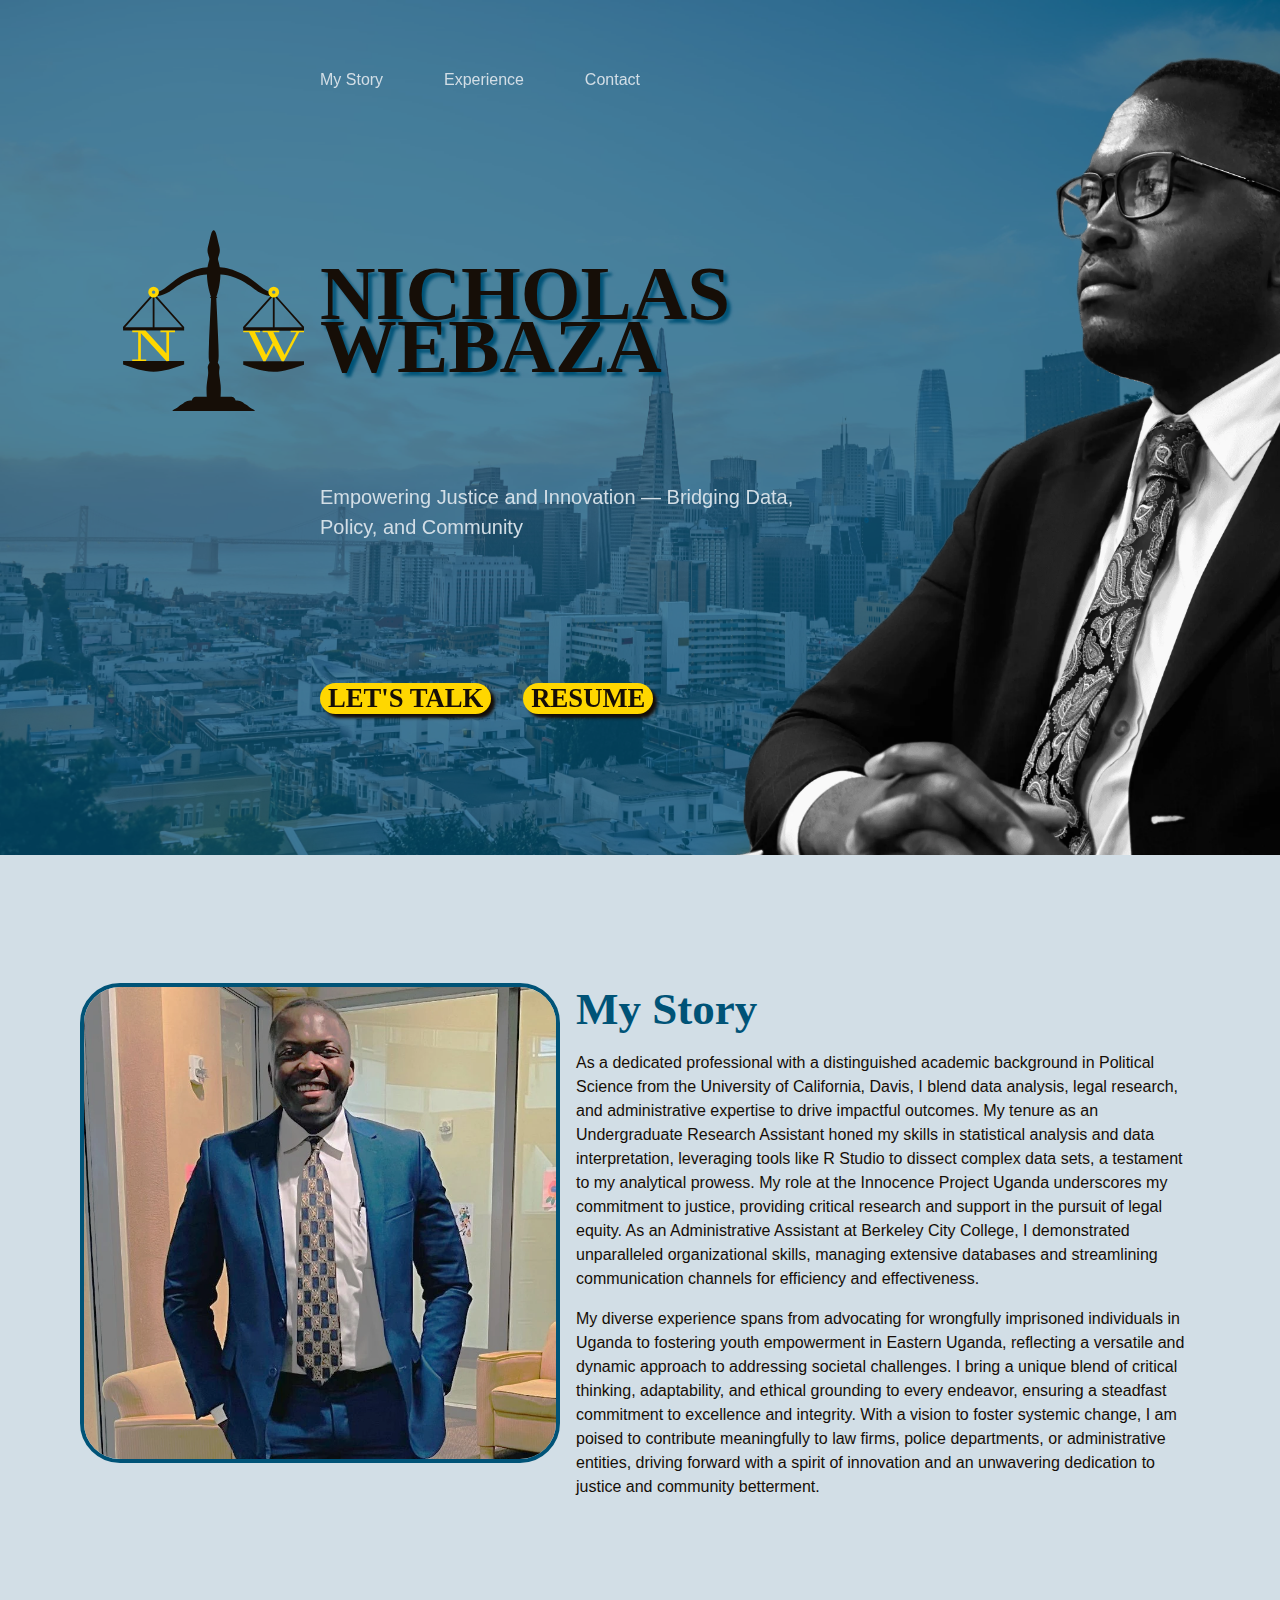
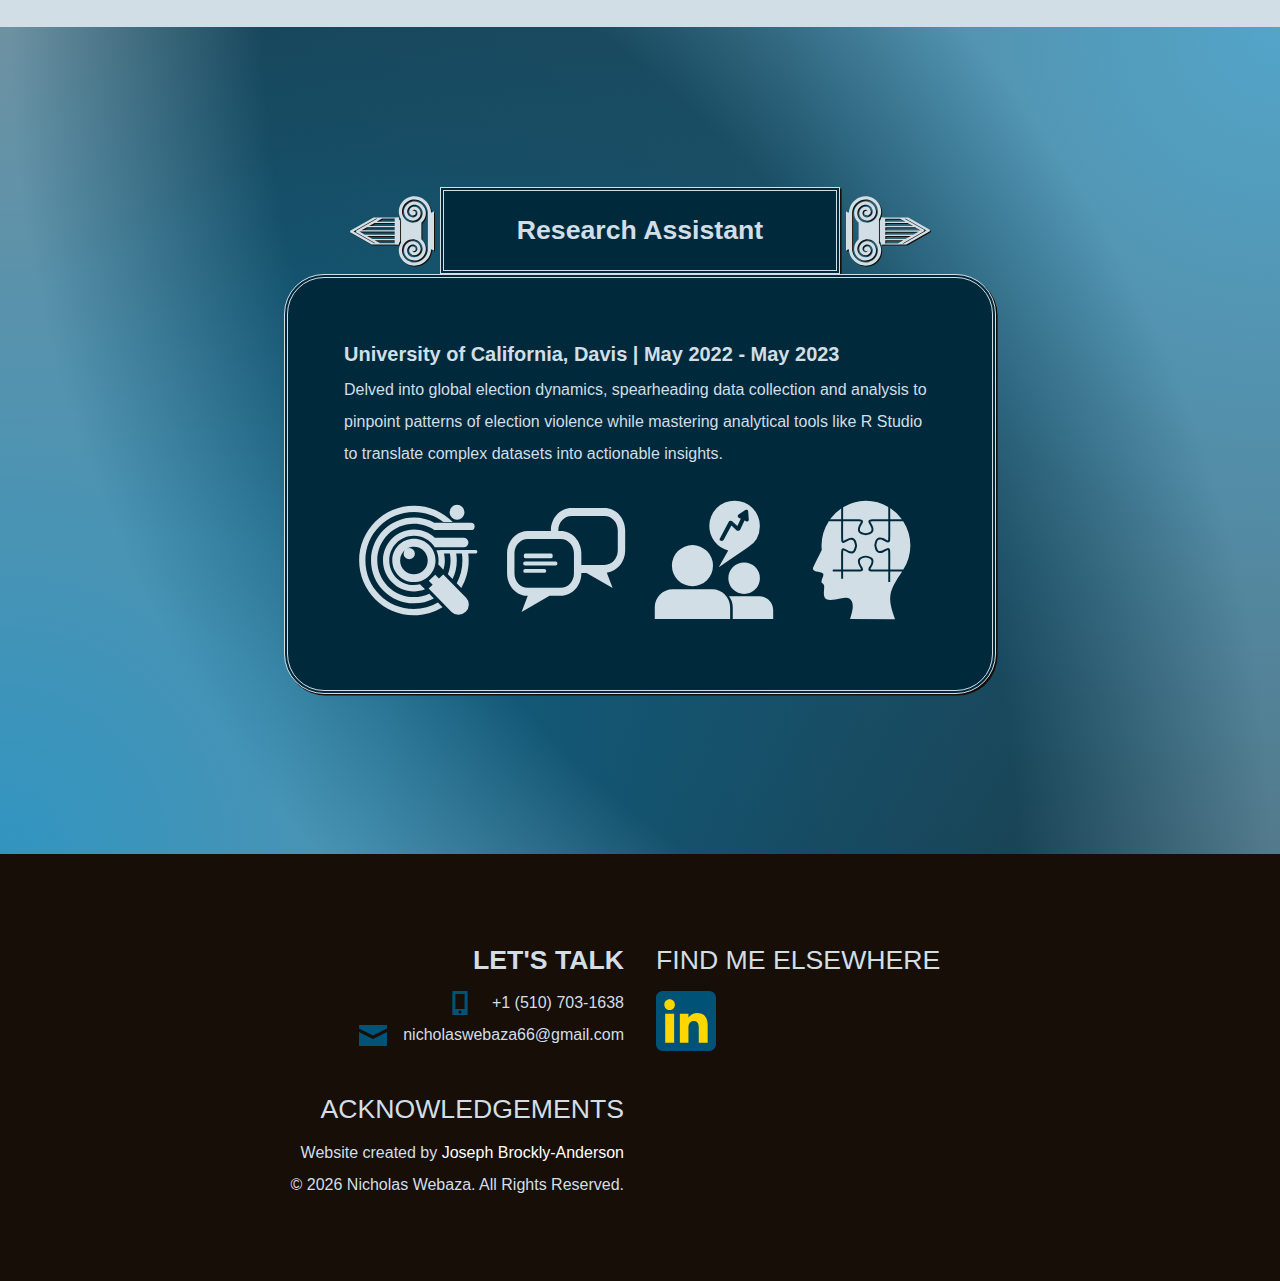
<file: index.html>
<!doctypehtml><html lang=en><meta charset=utf-8><meta content="width=device-width,initial-scale=1"name=viewport><meta content="Explore the fusion of analytical excellence and justice advocacy possible with the expertise of Nicholas Webaza. Specializing in data analysis, legal research, and administrative efficiency, discover how a blend of rigorous academic training and diverse field experience in organizations like the Innocence Project Uganda positions Mr. Webaza for impactful roles in law, administration, and social change. Dive into a career journey that champions innovation, ethical integrity, and systemic betterment across law firms, police departments, and beyond."name=description><meta content="Joseph Brockly-Anderson"name=author><meta content="script-src 'self';"http-equiv=Content-Security-Policy><title>Nicholas Webaza</title><link href=favicon.ico rel=icon type=image/x-icon><link href=https://nwebaza.github.io/portfolio rel=canonical hreflang=en><meta content=website property=og:type><meta content=https://nwebaza.github.io/portfolio/ property=og:url><meta content="Nicholas Webaza | Empowering Justice and Innovation — Bridging Data, Policy, and Community"property=og:title><meta content="Explore the fusion of analytical excellence and justice advocacy possible with the expertise of Nicholas Webaza. Specializing in data analysis, legal research, and administrative efficiency, discover how a blend of rigorous academic training and diverse field experience in organizations like the Innocence Project Uganda positions Mr. Webaza for impactful roles in law, administration, and social change. Dive into a career journey that champions innovation, ethical integrity, and systemic betterment across law firms, police departments, and beyond."property=og:description><meta content=https://nwebaza.github.io/portfolio/images/support/og-comp.webp property=og:image><meta content="Black and white photo of Mr. Webaza looking out over a blue San Francisco skyline."property=og:image:alt><meta content=summary_large_image name=twitter:card><meta content="Nicholas Webaza | Empowering Justice and Innovation — Bridging Data, Policy, and Community"name=twitter:title><meta content="Explore the fusion of analytical excellence and justice advocacy possible with the expertise of Nicholas Webaza. Specializing in data analysis, legal research, and administrative efficiency, discover how a blend of rigorous academic training and diverse field experience in organizations like the Innocence Project Uganda positions Mr. Webaza for impactful roles in law, administration, and social change. Dive into a career journey that champions innovation, ethical integrity, and systemic betterment across law firms, police departments, and beyond."name=twitter:description><meta content=https://nwebaza.github.io/portfolio/images/support/twitter-comp.webp name=twitter:image><meta content="Black and white photo of Mr. Webaza looking out over a blue San Francisco skyline."name=twitter:image:alt><link href=css/style.css rel=stylesheet><body class=grid><header id=hero><div id=heroBackground><img alt="A picture of the Bay Bridge, Transamerica Pyramid, and Salesforce Tower from atop the Valejo Staircase on Russian Hill in San Francisco, California."src=images/sf-skyline-comp.jpg class=z-10 id=skyline><div id=heroShade class="bg-blue opacity-70 z-20"></div><img alt="Black and white photo of Nicholas Webaza wearing a suit and tie, looking with conviction upon his next legal project."src=images/transparent-hero-comp.webp class=z-30 id=heroMan data-animation=slide-in-from-right data-delay=0s></div><div id=heroInfo class=z-40><nav class=flex><ul class="flex fw-light"><li data-animation=slide-down data-delay=0.1s><a href=#myStory aria-label="Read about how I got here">My Story</a><li data-animation=slide-down data-delay=0.3s><a href=#exp aria-label="Learn about my contributions">Experience</a><li data-animation=slide-down data-delay=0.5s><a href=#contact aria-label="Find out how to contact me">Contact</a></ul></nav><svg viewBox="0 0 100 100"id=logo data-animation=slide-in-from-left data-delay=0.2s><defs id=defs1><rect height=63.640627 id=rect9 width=127.25195 x=0.017578125 y=274.45312 /><rect height=63.640628 id=rect8 width=127.25179 x=250.43352 y=274.66163 /></defs><g><path d="M 46.60129 20.569804 C 44.930661 20.758468 43.259794 20.94734 41.264148 21.500496 C 39.268501 22.053653 36.948075 22.971251 34.760152 24.036776 C 32.572228 25.1023 30.517026 26.315768 28.826664 27.517183 C 27.136302 28.718598 25.810501 29.907867 24.595398 30.899406 C 23.380295 31.890944 22.275751 32.684644 21.291723 33.258435 C 20.307696 33.832225 19.444657 34.186085 18.581295 34.54001 L 18.114656 36.711454 C 18.940481 36.561304 19.76632 36.411434 20.744987 36.135262 C 21.723654 35.859089 22.855062 35.456898 23.946342 34.912597 C 25.037621 34.368296 26.08843 33.681826 27.592631 32.625399 C 29.096832 31.568971 31.054205 30.142518 32.923055 29.000297 C 34.791904 27.858075 36.572358 27.000132 38.224023 26.353947 C 39.875688 25.707761 41.398305 25.273293 42.72194 25.007776 C 44.045575 24.742258 45.170034 24.64556 46.294332 24.548889 L 53.842191 24.548889 C 54.966493 24.64556 56.090942 24.742258 57.414583 25.007776 C 58.738223 25.273293 60.261344 25.707761 61.913016 26.353947 C 63.564688 27.000132 65.345127 27.858075 67.213985 29.000297 C 69.082842 30.142518 71.039684 31.568971 72.543892 32.625399 C 74.048099 33.681826 75.099414 34.368296 76.190698 34.912597 C 77.281982 35.456898 78.413382 35.859089 79.392053 36.135262 C 80.370723 36.411434 81.196555 36.561304 82.022383 36.711454 L 81.555745 34.54001 C 80.692379 34.186085 79.829347 33.832225 78.845316 33.258435 C 77.861285 32.684644 76.756233 31.890944 75.541125 30.899406 C 74.326017 29.907867 73.000744 28.718598 71.310375 27.517183 C 69.620007 26.315768 67.56482 25.1023 65.376888 24.036776 C 63.188955 22.971251 60.868547 22.053653 58.872892 21.500496 C 56.877237 20.94734 55.206385 20.758468 53.53575 20.569804 L 46.60129 20.569804 z "class=f-dark-chocolate id=crossbar /><path d="M 50.000048 0.073897298 C 49.919943 0.086220842 49.839564 0.098363872 49.63883 0.23202718 C 49.438097 0.36569049 49.117095 0.6208164 48.718473 1.830896 C 48.319851 3.0409756 47.843743 5.2060928 47.450333 6.8460937 C 47.056923 8.4860946 46.746222 9.6007339 46.640047 10.54871 C 46.533871 11.496686 46.632508 12.277802 46.863806 13.130981 C 47.095104 13.984161 47.459048 14.909814 47.584175 15.546855 C 47.709302 16.183895 47.595325 16.532586 47.386771 17.245459 C 47.178218 17.958332 46.875145 19.035084 46.640047 20.347078 C 46.404948 21.659072 46.23779 23.20598 46.309834 25.223266 C 46.381878 27.240552 46.692864 29.728251 47.101001 31.756201 C 47.509137 33.784151 48.014702 35.352353 48.520035 36.920744 L 48.093705 36.952783 L 48.085437 37.500036 L 48.560343 37.484017 C 48.091124 47.265217 47.621639 57.046143 47.408475 62.802884 C 47.195311 68.559626 47.238501 70.291834 47.351115 71.329496 C 47.463728 72.367157 47.645787 72.710108 47.699414 72.956787 C 47.75304 73.203465 47.677888 73.353614 47.431213 73.75312 C 47.184538 74.152627 46.766277 74.801788 46.734098 75.622257 C 46.701919 76.442726 47.055958 77.434556 46.972843 79.126436 C 46.889728 80.818315 46.369437 83.210097 46.165657 85.458349 C 45.961877 87.706601 46.074748 89.811055 46.187361 91.915836 C 44.248818 91.923879 42.310403 91.93211 41.185599 91.95356 C 40.060796 91.97501 39.749822 92.009749 39.421366 92.134427 C 39.09291 92.259106 38.746946 92.473954 38.492224 92.807771 C 38.237502 93.141588 38.073903 93.594358 37.910347 94.047489 C 36.776179 94.122563 35.641897 94.197865 34.813379 94.524979 C 33.984861 94.852093 33.461886 95.430904 32.96853 95.778132 C 32.475174 96.12536 32.01162 96.240641 31.510221 96.617358 C 31.008823 96.994075 30.469749 97.632303 29.850374 98.065331 C 29.230999 98.49836 28.531127 98.72639 28.047383 99.014627 C 27.56364 99.302864 27.295989 99.651534 27.028324 100.0001 L 50.000048 100.0001 L 72.971773 100.0001 C 72.704108 99.651534 72.436458 99.302864 71.952713 99.014627 C 71.468969 98.72639 70.7691 98.49836 70.149723 98.065331 C 69.530346 97.632303 68.991276 96.994075 68.489876 96.617358 C 67.988476 96.240641 67.524924 96.12536 67.031567 95.778132 C 66.53821 95.430904 66.015238 94.852093 65.186718 94.524979 C 64.358198 94.197865 63.223921 94.122563 62.08975 94.047489 C 61.926193 93.594358 61.762596 93.141588 61.507873 92.807771 C 61.25315 92.473954 60.907188 92.259106 60.578731 92.134427 C 60.250274 92.009749 59.939304 91.97501 58.814497 91.95356 C 57.68969 91.93211 55.751285 91.923879 53.812736 91.915836 C 53.925349 89.811055 54.03822 87.706601 53.83444 85.458349 C 53.630659 83.210097 53.110369 80.818315 53.027254 79.126436 C 52.944139 77.434556 53.298178 76.442726 53.265999 75.622257 C 53.23382 74.801788 52.815559 74.152627 52.568884 73.75312 C 52.322208 73.353614 52.247057 73.203465 52.300683 72.956787 C 52.35431 72.710108 52.536369 72.367157 52.648982 71.329496 C 52.761596 70.291834 52.804786 68.559626 52.591622 62.802884 C 52.378457 57.046143 51.908974 47.265217 51.439754 37.484017 L 51.91466 37.500036 L 51.906392 36.952783 L 51.480061 36.920744 C 51.985396 35.352353 52.490959 33.784151 52.899096 31.756201 C 53.307234 29.728251 53.618218 27.240552 53.690262 25.223266 C 53.762307 23.20598 53.595149 21.659072 53.36005 20.347078 C 53.124951 19.035084 52.82188 17.958332 52.613326 17.245459 C 52.404772 16.532586 52.290794 16.183895 52.415922 15.546855 C 52.541049 14.909814 52.904993 13.984161 53.136291 13.130981 C 53.367589 12.277802 53.466226 11.496686 53.36005 10.54871 C 53.253874 9.6007339 52.943175 8.4860946 52.549764 6.8460937 C 52.156352 5.2060928 51.680247 3.0409756 51.281624 1.830896 C 50.883001 0.6208164 50.561484 0.36569049 50.36075 0.23202718 C 50.160016 0.098363872 50.080155 0.086220842 50.000048 0.073897298 z "class=f-dark-chocolate id=center /><path d="M 15.853309,36.457554 0.46781997,53.659034"class="str-dark-chocolate str-width-1"id=string1 style=stroke-linecap:round /><path d="m 16.869028,36.199112 0.01235,17.399966"class="str-dark-chocolate str-width-1"id=string2 style=stroke-linecap:round /><path d="m 17.619817,36.224109 15.595449,17.4056"class="str-dark-chocolate str-width-1"id=string3 style=stroke-linecap:round /><path d="M 82.109195,36.485368 66.723704,53.686848"class="str-dark-chocolate str-width-1"id=string4 style=stroke-linecap:round /><path d="m 83.124915,36.226925 0.0123,17.399967"class="str-dark-chocolate str-width-1"id=string5 style=stroke-linecap:round /><path d="m 83.875705,36.251923 15.59545,17.4056"class="str-dark-chocolate str-width-1"id=string6 style=stroke-linecap:round /><circle class="f-none str-gold str-width-2"cx=16.869028 cy=34.259071 id=latchLeft r=1.94004 /><circle class="f-none str-gold str-width-2"cx=83.131065 cy=34.259071 id=latchRight r=1.94004 /><path d="m 0.04463088,53.571725 v 1.893424 H 33.718027 V 53.571725 Z M 0.03998,72.303398 v 1.893424 c 5.5893622,1.971725 11.178492,3.927721 16.767969,3.935677 5.635127,0.008 11.270413,-1.963759 16.905428,-3.935677 v -1.893424 z"class=f-dark-chocolate id=scaleLeft /><path d="m 66.300515,53.626892 v 1.893424 h 33.6734 v -1.893424 z m -0.0047,18.731673 v 1.893424 c 5.589362,1.971725 11.178491,3.927721 16.767971,3.935677 5.63513,0.008 11.27041,-1.963759 16.90543,-3.935677 v -1.893424 z"class=f-dark-chocolate id=scaleRight /><path d="m 83.178215,63.652683 -4.592897,8.705883 H 77.361602 L 69.447207,56.437933 h -3.146693 v -0.917617 h 9.265258 v 0.917617 h -2.828846 l 6.134453,12.29605 h 0.06356 l 3.512213,-6.606833 -2.828844,-5.689217 h -2.669915 v -0.917617 h 9.265248 v 0.917617 h -3.305614 l 6.13446,12.29605 h 0.06356 l 6.531757,-12.29605 h -3.17848 v -0.917617 h 7.580656 v 0.917617 H 97.179356 L 88.756403,72.358566 H 87.53269 l -4.290945,-8.705883 z"class=f-gold id=letterW /><path d="m 25.392291,72.303398 -1.380588,0.01015 -14.0906785,-15.376641 -0.081855,0.01157 v 14.427828 h 2.9469081 v 0.927092 H 5.0913745 v -0.927088 h 3.274342 v -14.98409 h -3.274342 v -0.927091 h 7.3181545 l 11.427455,12.538893 0.08185,-0.01157 V 56.39224 h -3.274343 v -0.927089 h 8.022138 v 0.927089 h -3.274342 z"class=f-gold id=letterN /></g></svg><h1 class="fw-heavy ff-news fs-7 txt-dark-chocolate"data-animation=slide-in-from-right data-delay=0.2s id=title>NICHOLAS WEBAZA</h1><h2 class="txt-silver fs-2 fw-light"data-animation=slide-in-from-right data-delay=0.4s id=subTitle>Empowering Justice and Innovation — Bridging Data, Policy, and Community</h2><div id=ctaButtons class="flex txt-dark-chocolate fs-3 fw-heavy"><a href=tel:+01-510-703-1638 aria-label="Find out how to contact me"class=bg-gold data-animation=slide-up data-delay=0.2s role=button>LET'S TALK</a> <a href=resume.pdf class=bg-gold data-animation=slide-up data-delay=0.4s role=button>RESUME</a></div></div></header><main><section class="flex txt-dark-chocolate bg-silver"aria-labelledby=myStoryTitle id=myStory><img alt="Nicholas Webaza"src=images/linkedin-profile-picture.webp data-animation=slide-up><div><h2 class="fw-heavy ff-news fs-4 txt-blue"data-animation=slide-up data-delay=0.2s id=myStoryTitle>My Story</h2><p data-animation=slide-up data-delay=0.4s>As a dedicated professional with a distinguished academic background in Political Science from the University of California, Davis, I blend data analysis, legal research, and administrative expertise to drive impactful outcomes. My tenure as an Undergraduate Research Assistant honed my skills in statistical analysis and data interpretation, leveraging tools like R Studio to dissect complex data sets, a testament to my analytical prowess. My role at the Innocence Project Uganda underscores my commitment to justice, providing critical research and support in the pursuit of legal equity. As an Administrative Assistant at Berkeley City College, I demonstrated unparalleled organizational skills, managing extensive databases and streamlining communication channels for efficiency and effectiveness.<p data-animation=slide-up data-delay=0.6s>My diverse experience spans from advocating for wrongfully imprisoned individuals in Uganda to fostering youth empowerment in Eastern Uganda, reflecting a versatile and dynamic approach to addressing societal challenges. I bring a unique blend of critical thinking, adaptability, and ethical grounding to every endeavor, ensuring a steadfast commitment to excellence and integrity. With a vision to foster systemic change, I am poised to contribute meaningfully to law firms, police departments, or administrative entities, driving forward with a spirit of innovation and an unwavering dedication to justice and community betterment.</div></section><section id=exp><article class="flex txt-silver"data-animation=slide-up><section class="flex pos-title-card"><button aria-label="Previous Work Position"id=prevButton><svg viewBox="0 0 100 100"version=1.1><path d="m 100,26.542653 -2.32116,1.369826 H 96.47482 V 50 72.087521 h 1.20402 L 100,73.457347 V 50 Z m -3.525859,1.177902 h -0.01763 a 1.882226,1.8725105 0 0 0 0.01561,-0.11151 C 96.401079,26.41512 96.225963,25.22688 95.94679,24.062504 93.459974,13.690577 82.820888,6.7125625 72.226125,9.2802724 62.636479,11.604383 56.18963,21.372507 58.627634,31.084638 c 0.447115,1.781147 1.183491,3.439816 2.141986,4.936646 h -0.0054 V 50 63.978716 h 0.0054 c -0.958495,1.49683 -1.694871,3.155499 -2.141986,4.936646 -2.438004,9.712131 4.008845,19.480255 13.598491,21.804365 10.594763,2.56771 21.233849,-4.410305 23.720665,-14.782231 0.279173,-1.164376 0.454289,-2.352616 0.525316,-3.546546 a 1.882226,1.8725105 0 0 0 -0.01561,-0.11151 h 0.01764 V 50 Z m -3.762727,0.06014 v 22.219299 22.2193 C 92.651406,73.178902 92.50784,74.13277 92.283832,75.067073 90.272159,83.457284 81.611115,89.140322 73.11794,87.081947 65.514178,85.239126 60.366861,77.441115 62.279056,69.823621 c 1.691786,-6.739478 8.708482,-11.297575 15.52872,-9.552291 5.945996,1.521565 9.964854,7.680977 8.369765,13.632711 -1.364751,5.092278 -6.735568,8.529633 -11.879336,7.103229 -4.292994,-1.190475 -7.189029,-5.712028 -5.919646,-9.992907 1.023485,-3.451616 4.746706,-5.77865 8.206195,-4.684576 2.649283,0.837845 4.434894,3.721227 3.514324,6.318636 -0.646507,1.824122 -2.715678,3.059625 -4.46858,2.342288 -0.511188,-0.209191 -1.017096,-0.692001 -1.252886,-1.186687 -0.08519,-0.178465 0.02019,-0.318535 -0.0068,-0.477783 a 1.882226,1.8725105 0 0 0 1.045203,0.673087 c 0.646091,0.117722 1.62577,-0.07505 2.192889,-0.67106 0.567124,-0.595999 0.656263,-1.235617 0.663092,-1.703667 0.01356,-0.936101 -0.07615,-1.550076 -0.956972,-2.363238 -1.089396,-1.005721 -2.678392,-1.098524 -3.78241,-0.696063 -1.104017,0.402462 -1.956929,1.137278 -2.50102,2.153743 -0.83002,1.550658 -0.710243,3.31943 -0.05633,4.691334 0.653909,1.371906 1.790257,2.45765 3.222481,3.043759 3.951175,1.616932 8.143897,-0.867893 9.452296,-4.559555 1.685003,-4.754265 -1.368521,-9.691476 -5.924398,-11.132289 -5.607475,-1.773383 -11.363949,1.820555 -12.956438,7.191081 -1.898916,6.403922 2.279504,12.931173 8.518399,14.661264 7.267699,2.015385 14.637933,-2.70349 16.525059,-9.744891 1.519268,-5.66884 -0.661885,-11.377842 -4.843902,-14.971452 h 0.0068 V 50 40.101704 h -0.0068 c 4.182017,-3.59361 6.36317,-9.302612 4.843902,-14.971453 -1.887126,-7.0414 -9.25736,-11.760277 -16.525059,-9.744891 -6.238895,1.73009 -10.417315,8.257341 -8.518399,14.661264 1.592489,5.370525 7.348963,8.964463 12.956438,7.191082 4.555877,-1.440814 7.609401,-6.378026 5.924398,-11.13229 -1.308399,-3.691662 -5.501121,-6.176488 -9.452296,-4.559555 -1.432224,0.586109 -2.568572,1.671854 -3.222481,3.043759 -0.653911,1.371904 -0.773689,3.140676 0.05633,4.691334 0.544091,1.016465 1.397003,1.751282 2.50102,2.153742 1.104018,0.402463 2.693014,0.309658 3.78241,-0.696063 0.880819,-0.813161 0.970521,-1.427135 0.956972,-2.363238 -0.0068,-0.468049 -0.09597,-1.107666 -0.663092,-1.703666 -0.567119,-0.596003 -1.546798,-0.788785 -2.192889,-0.671059 a 1.882226,1.8725105 0 0 0 -1.045203,0.673086 c 0.02698,-0.159248 -0.07836,-0.299319 0.0068,-0.477784 0.23579,-0.494684 0.741698,-0.977494 1.252886,-1.186687 1.752902,-0.717335 3.822073,0.518167 4.46858,2.342288 0.92057,2.59741 -0.865041,5.480791 -3.514324,6.318637 -3.459489,1.094075 -7.18271,-1.23296 -8.206195,-4.684576 -1.269383,-4.280879 1.626652,-8.802431 5.919646,-9.992907 5.143768,-1.426404 10.514585,2.01095 11.879336,7.103228 1.595089,5.951736 -2.423769,12.111148 -8.369765,13.632712 -6.820238,1.745285 -13.836934,-2.812813 -15.52872,-9.552292 -1.912195,-7.617493 3.235122,-15.415503 10.838884,-17.258325 8.493175,-2.058375 17.154219,3.624662 19.165892,12.014871 0.224008,0.934302 0.367575,1.888171 0.427582,2.847779 z M 64.421042,40.101704 h -0.0041 v -0.0034 c 0.0013,0.0011 0.0027,0.0022 0.0041,0.0034 z m 0,19.796592 c -0.0013,0.0012 -0.0027,0.0022 -0.0041,0.0034 v -0.0034 z"/><path d="M 59.673515,37.518833 C 59.301757,37.168518 58.930173,36.818069 58.656817,36.189555 58.383463,35.56104 58.208713,34.653954 58.033769,33.74725 l -4.811324,0.04122 v -0.0034 H 28.176273 L 27.559331,34.15475 0.70033918,49.489777 c -0.93378524,0.531394 -0.93378524,1.871717 0,2.40311 l 25.09029182,14.265252 0.01561,-0.0075 0.0094,0.0054 h 27.406701 v 0.05745 l 4.811324,0.04122 c 0.174944,-0.906705 0.349694,-1.813114 0.623049,-2.441628 0.273355,-0.628517 0.644939,-0.978963 1.016696,-1.32928 v -12.456838 -0.05135 z m -6.455143,-2.294982 -0.0094,3.716846 H 31.731317 l 6.501973,-3.716846 z m 0,29.494178 H 35.785888 l 0.01425,-0.0068 -6.507404,-3.710763 h 23.915454 z m -0.01357,-24.339252 -0.01024,3.716845 h -30.48049 l 6.501294,-3.716845 z m 0,19.183652 H 26.770678 l -6.518942,-3.717522 h 32.942881 z m -0.01358,-14.02805 -0.01024,3.71752 h -39.48687 l 6.50333,-3.71752 z m -6.78e-4,8.873122 H 17.731035 l -6.51962,-3.71752 H 53.181043 Z M 32.678109,35.223851 7.7038726,49.48302 c -0.9337852,0.531394 -0.9337852,1.871717 0,2.403108 L 30.273463,64.718029 H 28.797285 L 4.1915858,50.687277 31.241295,35.223851 Z"/></svg></button><div class=pos-title-name-container></div><button aria-label="Previous Work Position"id=nextButton><svg viewBox="0 0 100 100"version=1.1><path d="M 2.5000001e-7,73.457346 2.3211603,72.08752 h 1.20402 V 49.999999 27.912478 h -1.20402 L 2.5000001e-7,26.542652 V 49.999999 Z M 3.5258593,72.279444 h 0.01763 a 1.882226,1.8725105 0 0 0 -0.01561,0.11151 c 0.071042,1.193925 0.246158,2.382165 0.525331,3.546541 C 6.5400262,86.309422 17.179112,93.287437 27.773875,90.719727 37.363521,88.395616 43.81037,78.627492 41.372366,68.915361 40.925251,67.134214 40.188875,65.475545 39.23038,63.978715 h 0.0054 V 49.999999 36.021283 h -0.0054 c 0.958495,-1.49683 1.694871,-3.155499 2.141986,-4.936646 C 43.81037,21.372506 37.363521,11.604382 27.773875,9.2802724 17.179112,6.7125624 6.5400263,13.690577 4.0532103,24.062503 c -0.279173,1.164376 -0.454289,2.352616 -0.525316,3.546546 a 1.882226,1.8725105 0 0 0 0.01561,0.11151 h -0.01764 v 22.27944 z m 3.7627269,-0.06014 v -22.219299 -22.2193 c 0.060008,-0.959608 0.203574,-1.913476 0.427582,-2.847779 2.011673,-8.390211 10.6727168,-14.073249 19.1658918,-12.014874 7.603762,1.842821 12.751079,9.640832 10.838884,17.258326 -1.691786,6.739478 -8.708482,11.297575 -15.52872,9.552291 -5.945996,-1.521565 -9.964854,-7.680977 -8.369765,-13.632711 1.364751,-5.092278 6.735568,-8.529633 11.879336,-7.103229 4.292994,1.190475 7.189029,5.712028 5.919646,9.992907 -1.023485,3.451616 -4.746706,5.77865 -8.206195,4.684576 -2.649283,-0.837845 -4.434894,-3.721227 -3.514324,-6.318636 0.646507,-1.824122 2.715678,-3.059625 4.46858,-2.342288 0.511188,0.209191 1.017096,0.692001 1.252886,1.186687 0.08519,0.178465 -0.02019,0.318535 0.0068,0.477783 a 1.882226,1.8725105 0 0 0 -1.045203,-0.673087 c -0.646091,-0.117722 -1.62577,0.07505 -2.192889,0.67106 -0.567124,0.595999 -0.656263,1.235617 -0.663092,1.703667 -0.01356,0.936101 0.07615,1.550076 0.956972,2.363238 1.089396,1.005721 2.678392,1.098524 3.78241,0.696063 1.104017,-0.402462 1.956929,-1.137278 2.50102,-2.153743 0.83002,-1.550658 0.710243,-3.31943 0.05633,-4.691334 -0.653909,-1.371906 -1.790257,-2.45765 -3.222481,-3.043759 -3.951175,-1.616932 -8.143897,0.867893 -9.452296,4.559555 -1.685003,4.754265 1.368521,9.691476 5.924398,11.132289 5.607475,1.773383 11.363949,-1.820555 12.956438,-7.191081 1.898916,-6.403922 -2.279504,-12.931173 -8.518399,-14.661264 -7.267699,-2.015385 -14.637933,2.70349 -16.525059,9.744891 -1.5192677,5.66884 0.661885,11.377842 4.843902,14.971452 h -0.0068 v 9.898294 9.898296 h 0.0068 c -4.182017,3.59361 -6.3631697,9.302612 -4.843902,14.971453 1.887126,7.0414 9.25736,11.760277 16.525059,9.744891 6.238895,-1.73009 10.417315,-8.257341 8.518399,-14.661264 -1.592489,-5.370525 -7.348963,-8.964463 -12.956438,-7.191082 -4.555877,1.440814 -7.609401,6.378026 -5.924398,11.13229 1.308399,3.691662 5.501121,6.176488 9.452296,4.559555 1.432224,-0.586109 2.568572,-1.671854 3.222481,-3.043759 0.653911,-1.371904 0.773689,-3.140676 -0.05633,-4.691334 -0.544091,-1.016465 -1.397003,-1.751282 -2.50102,-2.153742 -1.104018,-0.402463 -2.693014,-0.309658 -3.78241,0.696063 -0.880819,0.813161 -0.970521,1.427135 -0.956972,2.363238 0.0068,0.468049 0.09597,1.107666 0.663092,1.703666 0.567119,0.596003 1.546798,0.788785 2.192889,0.671059 a 1.882226,1.8725105 0 0 0 1.045203,-0.673086 c -0.02698,0.159248 0.07836,0.299319 -0.0068,0.477784 -0.23579,0.494684 -0.741698,0.977494 -1.252886,1.186687 -1.752902,0.717335 -3.822073,-0.518167 -4.46858,-2.342288 -0.92057,-2.59741 0.865041,-5.480791 3.514324,-6.318637 3.459489,-1.094075 7.18271,1.23296 8.206195,4.684576 1.269383,4.280879 -1.626652,8.802431 -5.919646,9.992907 -5.143768,1.426404 -10.514585,-2.01095 -11.879336,-7.103228 -1.595089,-5.951736 2.423769,-12.111148 8.369765,-13.632712 6.820238,-1.745285 13.836934,2.812813 15.52872,9.552292 C 39.633139,77.441117 34.485822,85.239127 26.88206,87.081949 18.388885,89.140324 9.7278413,83.457287 7.7161683,75.067078 7.4921603,74.132776 7.3485933,73.178907 7.2885863,72.219299 Z M 35.578958,59.898295 h 0.0041 v 0.0034 c -0.0013,-0.0011 -0.0027,-0.0022 -0.0041,-0.0034 z m 0,-19.796592 c 0.0013,-0.0012 0.0027,-0.0022 0.0041,-0.0034 v 0.0034 z"/><path d="m 40.326485,62.481166 c 0.371758,0.350315 0.743342,0.700764 1.016698,1.329278 0.273354,0.628515 0.448104,1.535601 0.623048,2.442305 l 4.811324,-0.04122 v 0.0034 h 25.046172 l 0.616942,-0.36968 26.858992,-15.335027 c 0.933789,-0.531394 0.933789,-1.871717 0,-2.40311 L 74.209369,33.84186 l -0.01561,0.0075 -0.0094,-0.0054 H 46.777658 v -0.05745 l -4.811324,-0.04122 c -0.174944,0.906705 -0.349694,1.813114 -0.623049,2.441628 -0.273355,0.628517 -0.644939,0.978963 -1.016696,1.32928 v 12.456838 0.05135 z m 6.455143,2.294982 0.0094,-3.716846 h 21.477655 l -6.501973,3.716846 z m 0,-29.494178 h 17.432484 l -0.01425,0.0068 6.507404,3.710763 H 46.791812 Z m 0.01357,24.339252 0.01024,-3.716845 h 30.48049 l -6.501294,3.716845 z m 0,-19.183652 h 26.434124 l 6.518942,3.717522 H 46.805383 Z m 0.01358,14.02805 0.01024,-3.71752 h 39.48687 l -6.50333,3.71752 z m 6.78e-4,-8.873122 h 35.459509 l 6.51962,3.71752 H 46.818957 Z m 20.512435,19.18365 24.974237,-14.259169 c 0.933785,-0.531394 0.933785,-1.871717 0,-2.403108 L 69.726537,35.28197 h 1.476178 L 95.808414,49.312722 68.758705,64.776148 Z"/></svg></button></section><section class=exp-info></section></article></section></main><footer class="txt-silver bg-dark-chocolate"id=contact><div id=hireMe><h2 class="fs-3 fw-heavy">LET'S TALK</h2><div><a href=tel:+01-510-703-1638 aria-label="Call me"class=flex><svg viewBox="0 0 32 50"id=phone class=f-blue><path d="M1.20974 0C0.509363 0 0 0.497433 0 1.1814V48.624C0 49.308 0.509363 49.8054 1.20974 49.8054H30.6891C31.3895 49.8054 31.8989 49.308 31.8989 48.624V1.1814C31.8989 0.497433 31.3895 0 30.6891 0L1.20974 0ZM6.36704 6.21791H25.4682V37.3074H6.36704V6.21791ZM15.9176 40.4164C17.7004 40.4164 19.1011 41.7843 19.1011 43.5254C19.1011 45.2664 17.7004 46.6343 15.9176 46.6343C14.1348 46.6343 12.7341 45.2664 12.7341 43.5254C12.7341 41.7843 14.1348 40.4164 15.9176 40.4164Z"/></svg><h3>+1 (510) 703-1638</h3></a></div><div class=flex><svg viewBox="0 0 52 39"id=envelope class=f-blue><path d="M0 0V6.5L26 19.5L52 6.5V0H0ZM0 13V39H52V13L26 26L0 13Z"/></svg><h3>nicholaswebaza66@gmail.com</h3></div></div><div id=fme class=flex><h2 class=fs-3>FIND ME ELSEWHERE</h2><a href=https://www.linkedin.com/in/webaza-nicholas-4172981b6/ aria-label="Head over to my Linked In"><svg viewBox="0 0 72 72"id=linkedInLogo version=1.1><defs id=defs2 /><g fill=none fill-rule=evenodd><path d="M8,72 L64,72 C68.418278,72 72,68.418278 72,64 L72,8 C72,3.581722 68.418278,-8.11624501e-16 64,0 L8,0 C3.581722,8.11624501e-16 -5.41083001e-16,3.581722 0,8 L0,64 C5.41083001e-16,68.418278 3.581722,72 8,72 Z"class=f-blue id=linkedInBox /><path d="M62,62 L51.315625,62 L51.315625,43.8021149 C51.315625,38.8127542 49.4197917,36.0245323 45.4707031,36.0245323 C41.1746094,36.0245323 38.9300781,38.9261103 38.9300781,43.8021149 L38.9300781,62 L28.6333333,62 L28.6333333,27.3333333 L38.9300781,27.3333333 L38.9300781,32.0029283 C38.9300781,32.0029283 42.0260417,26.2742151 49.3825521,26.2742151 C56.7356771,26.2742151 62,30.7644705 62,40.051212 L62,62 Z M16.349349,22.7940133 C12.8420573,22.7940133 10,19.9296567 10,16.3970067 C10,12.8643566 12.8420573,10 16.349349,10 C19.8566406,10 22.6970052,12.8643566 22.6970052,16.3970067 C22.6970052,19.9296567 19.8566406,22.7940133 16.349349,22.7940133 Z M11.0325521,62 L21.769401,62 L21.769401,27.3333333 L11.0325521,27.3333333 L11.0325521,62 Z"class=f-gold id=letterL /></g></svg></a></div><div id=credit><h2 class=fs-3>ACKNOWLEDGEMENTS</h2><h3><a href=https://jbrocklyanderson.github.io/portfolio/ aria-label="Visit this site creator's personal page">Website created by <span>Joseph Brockly-Anderson</span></a></h3><p>© <span id=currentYear></span> Nicholas Webaza. All Rights Reserved.</div></footer><script src=js/script.js></script>
</file>
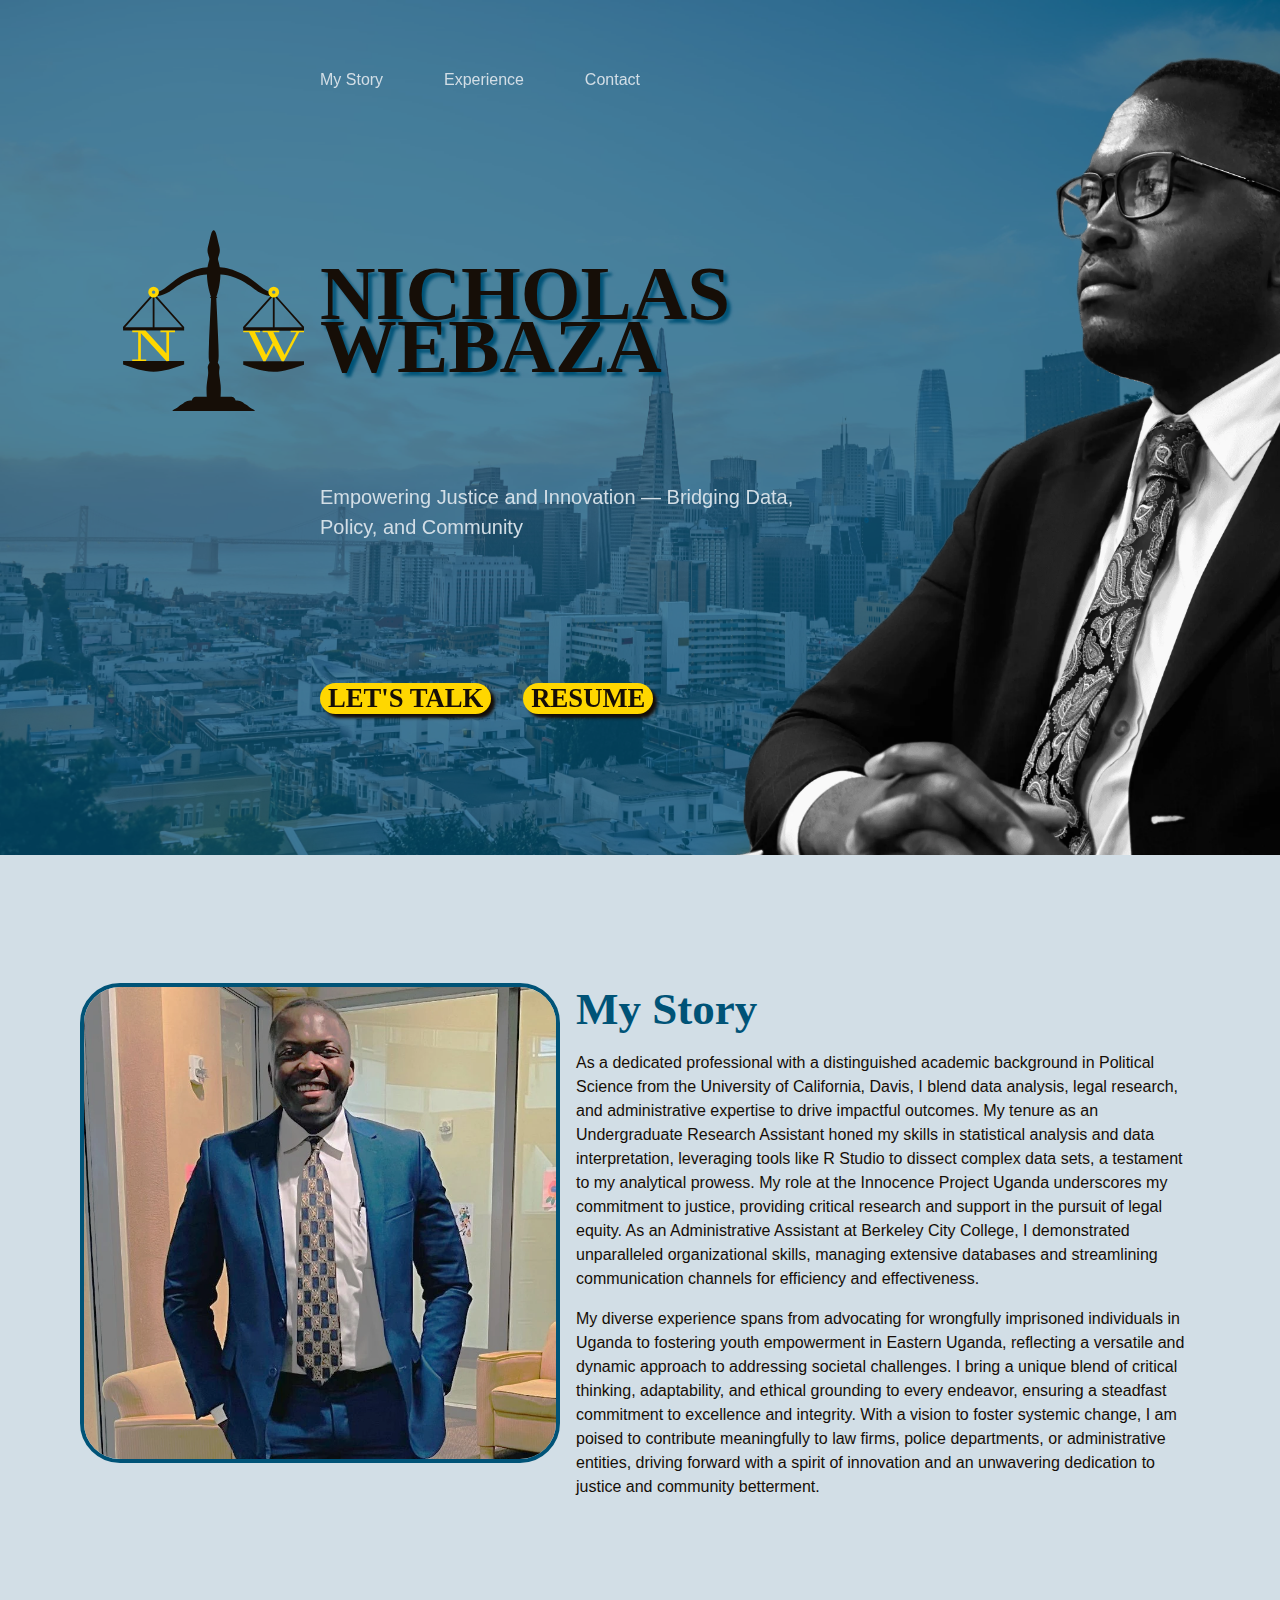
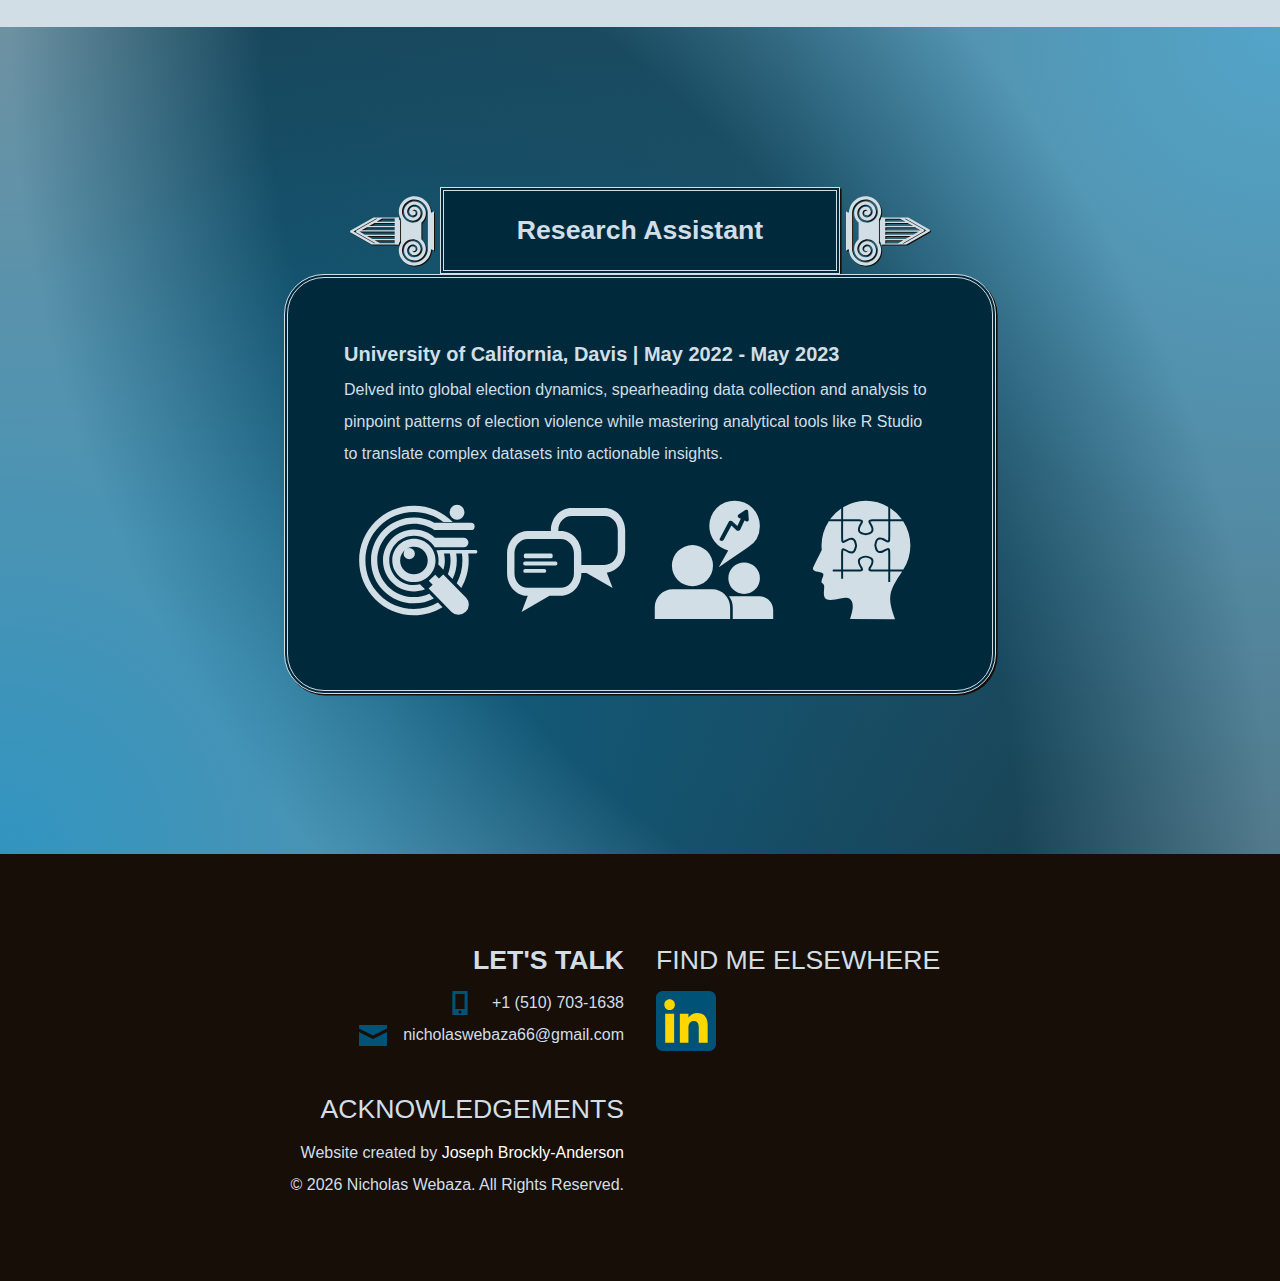
<file: index_dev.html>
<!DOCTYPE html>
<html lang="en">
<head>
	<meta charset="utf-8">
 	<meta name="viewport" content="width=device-width, initial-scale=1.0"> 
	<meta name="description" content="Explore the fusion of analytical excellence and justice advocacy possible with the expertise of Nicholas Webaza. Specializing in data analysis, legal research, and administrative efficiency, discover how a blend of rigorous academic training and diverse field experience in organizations like the Innocence Project Uganda positions Mr. Webaza for impactful roles in law, administration, and social change. Dive into a career journey that champions innovation, ethical integrity, and systemic betterment across law firms, police departments, and beyond.">
	<meta name="author" content="Joseph Brockly-Anderson">
    <meta http-equiv="Content-Security-Policy" content="script-src 'self';"> <!-- Mitigate against XXS attacks with a properly-defined Content Security Policy (CSP) -->
    
    <title>Nicholas Webaza</title>
    <link rel="icon" type="image/x-icon" href="favicon.ico"> <!-- Give the site a browser icon-->
	<link rel="canonical" hreflang="en" href="https://nwebaza.github.io/portfolio"> <!-- Define a full URL as the site's cannonical location -->

	<meta property="og:type" content="website"> <!-- Type of content -->
	<meta property="og:url" content="https://nwebaza.github.io/portfolio/">  
	<meta property="og:title" content="Nicholas Webaza | Empowering Justice and Innovation — Bridging Data, Policy, and Community">
	<meta property="og:description" content="Explore the fusion of analytical excellence and justice advocacy possible with the expertise of Nicholas Webaza. Specializing in data analysis, legal research, and administrative efficiency, discover how a blend of rigorous academic training and diverse field experience in organizations like the Innocence Project Uganda positions Mr. Webaza for impactful roles in law, administration, and social change. Dive into a career journey that champions innovation, ethical integrity, and systemic betterment across law firms, police departments, and beyond.">
	<meta property="og:image" content="https://nwebaza.github.io/portfolio/images/support/og-comp.webp">
	<meta property="og:image:alt" content="Black and white photo of Mr. Webaza looking out over a blue San Francisco skyline.">
	
	<!-- Twitter (X) specific tags -->
	<meta name="twitter:card" content="summary_large_image"> <!-- Define type of card -->
	<meta name="twitter:title" content="Nicholas Webaza | Empowering Justice and Innovation — Bridging Data, Policy, and Community"> <!-- Title the card -->
	<meta name="twitter:description" content="Explore the fusion of analytical excellence and justice advocacy possible with the expertise of Nicholas Webaza. Specializing in data analysis, legal research, and administrative efficiency, discover how a blend of rigorous academic training and diverse field experience in organizations like the Innocence Project Uganda positions Mr. Webaza for impactful roles in law, administration, and social change. Dive into a career journey that champions innovation, ethical integrity, and systemic betterment across law firms, police departments, and beyond.">
	<meta name="twitter:image" content="https://nwebaza.github.io/portfolio/images/support/twitter-comp.webp">
	<meta name="twitter:image:alt" content="Black and white photo of Mr. Webaza looking out over a blue San Francisco skyline."> 

	<link rel="stylesheet" href="css/style.css" type="text/css">
</head>

<body class="grid">
    <header id="hero">
        <div id="heroBackground">
            <img id="skyline" class="z-10" src="images/sf-skyline-comp.jpg" alt="A picture of the Bay Bridge, Transamerica Pyramid, and Salesforce Tower from atop the Valejo Staircase on Russian Hill in San Francisco, California.">
            <div id="heroShade" class="bg-blue opacity-70 z-20"></div>
            <img id="heroMan" class="z-30" src="images/transparent-hero-comp.webp" alt="Black and white photo of Nicholas Webaza wearing a suit and tie, looking with conviction upon his next legal project." data-animation="slide-in-from-right" data-delay="0s">
        </div>
        <div id="heroInfo" class="z-40">        
            <nav class="flex">
                <ul class="flex fw-light">
                    <li data-animation="slide-down" data-delay="0.1s">
                        <a href="#myStory" aria-label="Read about how I got here">My Story</a>
                    </li>
                    <li data-animation="slide-down" data-delay="0.3s">
                        <a href="#exp" aria-label="Learn about my contributions">Experience</a>
                    </li>
                    <li data-animation="slide-down" data-delay="0.5s">
                        <a href="#contact" aria-label="Find out how to contact me">Contact</a>
                    </li>
                </ul>
            </nav>

            <svg id="logo" viewBox="0 0 100 100" data-animation="slide-in-from-left" data-delay="0.2s">
                <defs id="defs1">
                    <rect 
                    x="0.017578125"
                    y="274.45312"
                    width="127.25195"
                    height="63.640627"
                    id="rect9"/>
                    <rect
                    x="250.43352"
                    y="274.66163"
                    width="127.25179"
                    height="63.640628"
                    id="rect8"/>
                </defs>
                <g>
                    <path id="crossbar" class="f-dark-chocolate" d="M 46.60129 20.569804 C 44.930661 20.758468 43.259794 20.94734 41.264148 21.500496 C 39.268501 22.053653 36.948075 22.971251 34.760152 24.036776 C 32.572228 25.1023 30.517026 26.315768 28.826664 27.517183 C 27.136302 28.718598 25.810501 29.907867 24.595398 30.899406 C 23.380295 31.890944 22.275751 32.684644 21.291723 33.258435 C 20.307696 33.832225 19.444657 34.186085 18.581295 34.54001 L 18.114656 36.711454 C 18.940481 36.561304 19.76632 36.411434 20.744987 36.135262 C 21.723654 35.859089 22.855062 35.456898 23.946342 34.912597 C 25.037621 34.368296 26.08843 33.681826 27.592631 32.625399 C 29.096832 31.568971 31.054205 30.142518 32.923055 29.000297 C 34.791904 27.858075 36.572358 27.000132 38.224023 26.353947 C 39.875688 25.707761 41.398305 25.273293 42.72194 25.007776 C 44.045575 24.742258 45.170034 24.64556 46.294332 24.548889 L 53.842191 24.548889 C 54.966493 24.64556 56.090942 24.742258 57.414583 25.007776 C 58.738223 25.273293 60.261344 25.707761 61.913016 26.353947 C 63.564688 27.000132 65.345127 27.858075 67.213985 29.000297 C 69.082842 30.142518 71.039684 31.568971 72.543892 32.625399 C 74.048099 33.681826 75.099414 34.368296 76.190698 34.912597 C 77.281982 35.456898 78.413382 35.859089 79.392053 36.135262 C 80.370723 36.411434 81.196555 36.561304 82.022383 36.711454 L 81.555745 34.54001 C 80.692379 34.186085 79.829347 33.832225 78.845316 33.258435 C 77.861285 32.684644 76.756233 31.890944 75.541125 30.899406 C 74.326017 29.907867 73.000744 28.718598 71.310375 27.517183 C 69.620007 26.315768 67.56482 25.1023 65.376888 24.036776 C 63.188955 22.971251 60.868547 22.053653 58.872892 21.500496 C 56.877237 20.94734 55.206385 20.758468 53.53575 20.569804 L 46.60129 20.569804 z "/>
                    <path id="center" class="f-dark-chocolate" d="M 50.000048 0.073897298 C 49.919943 0.086220842 49.839564 0.098363872 49.63883 0.23202718 C 49.438097 0.36569049 49.117095 0.6208164 48.718473 1.830896 C 48.319851 3.0409756 47.843743 5.2060928 47.450333 6.8460937 C 47.056923 8.4860946 46.746222 9.6007339 46.640047 10.54871 C 46.533871 11.496686 46.632508 12.277802 46.863806 13.130981 C 47.095104 13.984161 47.459048 14.909814 47.584175 15.546855 C 47.709302 16.183895 47.595325 16.532586 47.386771 17.245459 C 47.178218 17.958332 46.875145 19.035084 46.640047 20.347078 C 46.404948 21.659072 46.23779 23.20598 46.309834 25.223266 C 46.381878 27.240552 46.692864 29.728251 47.101001 31.756201 C 47.509137 33.784151 48.014702 35.352353 48.520035 36.920744 L 48.093705 36.952783 L 48.085437 37.500036 L 48.560343 37.484017 C 48.091124 47.265217 47.621639 57.046143 47.408475 62.802884 C 47.195311 68.559626 47.238501 70.291834 47.351115 71.329496 C 47.463728 72.367157 47.645787 72.710108 47.699414 72.956787 C 47.75304 73.203465 47.677888 73.353614 47.431213 73.75312 C 47.184538 74.152627 46.766277 74.801788 46.734098 75.622257 C 46.701919 76.442726 47.055958 77.434556 46.972843 79.126436 C 46.889728 80.818315 46.369437 83.210097 46.165657 85.458349 C 45.961877 87.706601 46.074748 89.811055 46.187361 91.915836 C 44.248818 91.923879 42.310403 91.93211 41.185599 91.95356 C 40.060796 91.97501 39.749822 92.009749 39.421366 92.134427 C 39.09291 92.259106 38.746946 92.473954 38.492224 92.807771 C 38.237502 93.141588 38.073903 93.594358 37.910347 94.047489 C 36.776179 94.122563 35.641897 94.197865 34.813379 94.524979 C 33.984861 94.852093 33.461886 95.430904 32.96853 95.778132 C 32.475174 96.12536 32.01162 96.240641 31.510221 96.617358 C 31.008823 96.994075 30.469749 97.632303 29.850374 98.065331 C 29.230999 98.49836 28.531127 98.72639 28.047383 99.014627 C 27.56364 99.302864 27.295989 99.651534 27.028324 100.0001 L 50.000048 100.0001 L 72.971773 100.0001 C 72.704108 99.651534 72.436458 99.302864 71.952713 99.014627 C 71.468969 98.72639 70.7691 98.49836 70.149723 98.065331 C 69.530346 97.632303 68.991276 96.994075 68.489876 96.617358 C 67.988476 96.240641 67.524924 96.12536 67.031567 95.778132 C 66.53821 95.430904 66.015238 94.852093 65.186718 94.524979 C 64.358198 94.197865 63.223921 94.122563 62.08975 94.047489 C 61.926193 93.594358 61.762596 93.141588 61.507873 92.807771 C 61.25315 92.473954 60.907188 92.259106 60.578731 92.134427 C 60.250274 92.009749 59.939304 91.97501 58.814497 91.95356 C 57.68969 91.93211 55.751285 91.923879 53.812736 91.915836 C 53.925349 89.811055 54.03822 87.706601 53.83444 85.458349 C 53.630659 83.210097 53.110369 80.818315 53.027254 79.126436 C 52.944139 77.434556 53.298178 76.442726 53.265999 75.622257 C 53.23382 74.801788 52.815559 74.152627 52.568884 73.75312 C 52.322208 73.353614 52.247057 73.203465 52.300683 72.956787 C 52.35431 72.710108 52.536369 72.367157 52.648982 71.329496 C 52.761596 70.291834 52.804786 68.559626 52.591622 62.802884 C 52.378457 57.046143 51.908974 47.265217 51.439754 37.484017 L 51.91466 37.500036 L 51.906392 36.952783 L 51.480061 36.920744 C 51.985396 35.352353 52.490959 33.784151 52.899096 31.756201 C 53.307234 29.728251 53.618218 27.240552 53.690262 25.223266 C 53.762307 23.20598 53.595149 21.659072 53.36005 20.347078 C 53.124951 19.035084 52.82188 17.958332 52.613326 17.245459 C 52.404772 16.532586 52.290794 16.183895 52.415922 15.546855 C 52.541049 14.909814 52.904993 13.984161 53.136291 13.130981 C 53.367589 12.277802 53.466226 11.496686 53.36005 10.54871 C 53.253874 9.6007339 52.943175 8.4860946 52.549764 6.8460937 C 52.156352 5.2060928 51.680247 3.0409756 51.281624 1.830896 C 50.883001 0.6208164 50.561484 0.36569049 50.36075 0.23202718 C 50.160016 0.098363872 50.080155 0.086220842 50.000048 0.073897298 z "/>
                    <path id="string1" class="str-dark-chocolate str-width-1" style="stroke-linecap:round;" d="M 15.853309,36.457554 0.46781997,53.659034"/>
                    <path id="string2" class="str-dark-chocolate str-width-1" style="stroke-linecap:round;" d="m 16.869028,36.199112 0.01235,17.399966"/>
                    <path id="string3" class="str-dark-chocolate str-width-1" style="stroke-linecap:round;" d="m 17.619817,36.224109 15.595449,17.4056"/>
                    <path id="string4" class="str-dark-chocolate str-width-1" style="stroke-linecap:round;" d="M 82.109195,36.485368 66.723704,53.686848"/>
                    <path id="string5" class="str-dark-chocolate str-width-1" style="stroke-linecap:round;" d="m 83.124915,36.226925 0.0123,17.399967"/>
                    <path id="string6" class="str-dark-chocolate str-width-1" style="stroke-linecap:round;" d="m 83.875705,36.251923 15.59545,17.4056"/> 
                    <circle id="latchLeft" class="f-none str-gold str-width-2" cy="34.259071" cx="16.869028" r="1.94004"/>
                    <circle id="latchRight" class="f-none str-gold str-width-2" cy="34.259071" cx="83.131065" r="1.94004"/>
                    <path id="scaleLeft" class="f-dark-chocolate" d="m 0.04463088,53.571725 v 1.893424 H 33.718027 V 53.571725 Z M 0.03998,72.303398 v 1.893424 c 5.5893622,1.971725 11.178492,3.927721 16.767969,3.935677 5.635127,0.008 11.270413,-1.963759 16.905428,-3.935677 v -1.893424 z"/>
                    <path id="scaleRight" class="f-dark-chocolate" d="m 66.300515,53.626892 v 1.893424 h 33.6734 v -1.893424 z m -0.0047,18.731673 v 1.893424 c 5.589362,1.971725 11.178491,3.927721 16.767971,3.935677 5.63513,0.008 11.27041,-1.963759 16.90543,-3.935677 v -1.893424 z"/>
                    <path id="letterW" class="f-gold" d="m 83.178215,63.652683 -4.592897,8.705883 H 77.361602 L 69.447207,56.437933 h -3.146693 v -0.917617 h 9.265258 v 0.917617 h -2.828846 l 6.134453,12.29605 h 0.06356 l 3.512213,-6.606833 -2.828844,-5.689217 h -2.669915 v -0.917617 h 9.265248 v 0.917617 h -3.305614 l 6.13446,12.29605 h 0.06356 l 6.531757,-12.29605 h -3.17848 v -0.917617 h 7.580656 v 0.917617 H 97.179356 L 88.756403,72.358566 H 87.53269 l -4.290945,-8.705883 z"/>
                    <path  id="letterN" class="f-gold" d="m 25.392291,72.303398 -1.380588,0.01015 -14.0906785,-15.376641 -0.081855,0.01157 v 14.427828 h 2.9469081 v 0.927092 H 5.0913745 v -0.927088 h 3.274342 v -14.98409 h -3.274342 v -0.927091 h 7.3181545 l 11.427455,12.538893 0.08185,-0.01157 V 56.39224 h -3.274343 v -0.927089 h 8.022138 v 0.927089 h -3.274342 z"/>
                </g>
            </svg>
            
            <h1 id="title" class="fs-7 fw-heavy txt-dark-chocolate ff-news" data-animation="slide-in-from-right" data-delay="0.2s">NICHOLAS WEBAZA</h1>
            <h2 id="subTitle" class="fs-2 fw-light txt-silver" data-animation="slide-in-from-right" data-delay="0.4s">Empowering Justice and Innovation — Bridging Data, Policy, and Community</h2>
            <div id="ctaButtons" class="flex fs-3 fw-heavy txt-dark-chocolate">
                <a class="bg-gold" href="tel:+01-510-703-1638" role="button" aria-label="Find out how to contact me" data-animation="slide-up" data-delay="0.2s">LET'S TALK</a>
                <a class="bg-gold" href="resume.pdf" role="button" data-animation="slide-up" data-delay="0.4s">RESUME</a>
            </div>
        </div>
    </header>

    <main>
        <section id="myStory" class="bg-silver flex txt-dark-chocolate" aria-labelledby="myStoryTitle">
            <img src="images/linkedin-profile-picture.webp" alt="Nicholas Webaza" data-animation="slide-up">
            <div>
                <h2 id="myStoryTitle" class="fs-4 txt-blue fw-heavy ff-news" data-animation="slide-up" data-delay="0.2s">My Story</h2>
                <p data-animation="slide-up" data-delay="0.4s">As a dedicated professional with a distinguished academic background in Political Science from the University of California, Davis, I blend data analysis, legal research, and administrative expertise to drive impactful outcomes. My tenure as an Undergraduate Research Assistant honed my skills in statistical analysis and data interpretation, leveraging tools like R Studio to dissect complex data sets, a testament to my analytical prowess. My role at the Innocence Project Uganda underscores my commitment to justice, providing critical research and support in the pursuit of legal equity. As an Administrative Assistant at Berkeley City College, I demonstrated unparalleled organizational skills, managing extensive databases and streamlining communication channels for efficiency and effectiveness.</p>
                <p data-animation="slide-up" data-delay="0.6s">My diverse experience spans from advocating for wrongfully imprisoned individuals in Uganda to fostering youth empowerment in Eastern Uganda, reflecting a versatile and dynamic approach to addressing societal challenges. I bring a unique blend of critical thinking, adaptability, and ethical grounding to every endeavor, ensuring a steadfast commitment to excellence and integrity. With a vision to foster systemic change, I am poised to contribute meaningfully to law firms, police departments, or administrative entities, driving forward with a spirit of innovation and an unwavering dedication to justice and community betterment.</p>
            </div>
        </section>

        <section id="exp">
                <article class="txt-silver flex" data-animation="slide-up">
                    <section class="pos-title-card flex">
                        <button id="prevButton" aria-label="Previous Work Position"> 
                            <svg viewBox="0 0 100 100" version="1.1">
                                <path d="m 100,26.542653 -2.32116,1.369826 H 96.47482 V 50 72.087521 h 1.20402 L 100,73.457347 V 50 Z m -3.525859,1.177902 h -0.01763 a 1.882226,1.8725105 0 0 0 0.01561,-0.11151 C 96.401079,26.41512 96.225963,25.22688 95.94679,24.062504 93.459974,13.690577 82.820888,6.7125625 72.226125,9.2802724 62.636479,11.604383 56.18963,21.372507 58.627634,31.084638 c 0.447115,1.781147 1.183491,3.439816 2.141986,4.936646 h -0.0054 V 50 63.978716 h 0.0054 c -0.958495,1.49683 -1.694871,3.155499 -2.141986,4.936646 -2.438004,9.712131 4.008845,19.480255 13.598491,21.804365 10.594763,2.56771 21.233849,-4.410305 23.720665,-14.782231 0.279173,-1.164376 0.454289,-2.352616 0.525316,-3.546546 a 1.882226,1.8725105 0 0 0 -0.01561,-0.11151 h 0.01764 V 50 Z m -3.762727,0.06014 v 22.219299 22.2193 C 92.651406,73.178902 92.50784,74.13277 92.283832,75.067073 90.272159,83.457284 81.611115,89.140322 73.11794,87.081947 65.514178,85.239126 60.366861,77.441115 62.279056,69.823621 c 1.691786,-6.739478 8.708482,-11.297575 15.52872,-9.552291 5.945996,1.521565 9.964854,7.680977 8.369765,13.632711 -1.364751,5.092278 -6.735568,8.529633 -11.879336,7.103229 -4.292994,-1.190475 -7.189029,-5.712028 -5.919646,-9.992907 1.023485,-3.451616 4.746706,-5.77865 8.206195,-4.684576 2.649283,0.837845 4.434894,3.721227 3.514324,6.318636 -0.646507,1.824122 -2.715678,3.059625 -4.46858,2.342288 -0.511188,-0.209191 -1.017096,-0.692001 -1.252886,-1.186687 -0.08519,-0.178465 0.02019,-0.318535 -0.0068,-0.477783 a 1.882226,1.8725105 0 0 0 1.045203,0.673087 c 0.646091,0.117722 1.62577,-0.07505 2.192889,-0.67106 0.567124,-0.595999 0.656263,-1.235617 0.663092,-1.703667 0.01356,-0.936101 -0.07615,-1.550076 -0.956972,-2.363238 -1.089396,-1.005721 -2.678392,-1.098524 -3.78241,-0.696063 -1.104017,0.402462 -1.956929,1.137278 -2.50102,2.153743 -0.83002,1.550658 -0.710243,3.31943 -0.05633,4.691334 0.653909,1.371906 1.790257,2.45765 3.222481,3.043759 3.951175,1.616932 8.143897,-0.867893 9.452296,-4.559555 1.685003,-4.754265 -1.368521,-9.691476 -5.924398,-11.132289 -5.607475,-1.773383 -11.363949,1.820555 -12.956438,7.191081 -1.898916,6.403922 2.279504,12.931173 8.518399,14.661264 7.267699,2.015385 14.637933,-2.70349 16.525059,-9.744891 1.519268,-5.66884 -0.661885,-11.377842 -4.843902,-14.971452 h 0.0068 V 50 40.101704 h -0.0068 c 4.182017,-3.59361 6.36317,-9.302612 4.843902,-14.971453 -1.887126,-7.0414 -9.25736,-11.760277 -16.525059,-9.744891 -6.238895,1.73009 -10.417315,8.257341 -8.518399,14.661264 1.592489,5.370525 7.348963,8.964463 12.956438,7.191082 4.555877,-1.440814 7.609401,-6.378026 5.924398,-11.13229 -1.308399,-3.691662 -5.501121,-6.176488 -9.452296,-4.559555 -1.432224,0.586109 -2.568572,1.671854 -3.222481,3.043759 -0.653911,1.371904 -0.773689,3.140676 0.05633,4.691334 0.544091,1.016465 1.397003,1.751282 2.50102,2.153742 1.104018,0.402463 2.693014,0.309658 3.78241,-0.696063 0.880819,-0.813161 0.970521,-1.427135 0.956972,-2.363238 -0.0068,-0.468049 -0.09597,-1.107666 -0.663092,-1.703666 -0.567119,-0.596003 -1.546798,-0.788785 -2.192889,-0.671059 a 1.882226,1.8725105 0 0 0 -1.045203,0.673086 c 0.02698,-0.159248 -0.07836,-0.299319 0.0068,-0.477784 0.23579,-0.494684 0.741698,-0.977494 1.252886,-1.186687 1.752902,-0.717335 3.822073,0.518167 4.46858,2.342288 0.92057,2.59741 -0.865041,5.480791 -3.514324,6.318637 -3.459489,1.094075 -7.18271,-1.23296 -8.206195,-4.684576 -1.269383,-4.280879 1.626652,-8.802431 5.919646,-9.992907 5.143768,-1.426404 10.514585,2.01095 11.879336,7.103228 1.595089,5.951736 -2.423769,12.111148 -8.369765,13.632712 -6.820238,1.745285 -13.836934,-2.812813 -15.52872,-9.552292 -1.912195,-7.617493 3.235122,-15.415503 10.838884,-17.258325 8.493175,-2.058375 17.154219,3.624662 19.165892,12.014871 0.224008,0.934302 0.367575,1.888171 0.427582,2.847779 z M 64.421042,40.101704 h -0.0041 v -0.0034 c 0.0013,0.0011 0.0027,0.0022 0.0041,0.0034 z m 0,19.796592 c -0.0013,0.0012 -0.0027,0.0022 -0.0041,0.0034 v -0.0034 z"/>
                                <path d="M 59.673515,37.518833 C 59.301757,37.168518 58.930173,36.818069 58.656817,36.189555 58.383463,35.56104 58.208713,34.653954 58.033769,33.74725 l -4.811324,0.04122 v -0.0034 H 28.176273 L 27.559331,34.15475 0.70033918,49.489777 c -0.93378524,0.531394 -0.93378524,1.871717 0,2.40311 l 25.09029182,14.265252 0.01561,-0.0075 0.0094,0.0054 h 27.406701 v 0.05745 l 4.811324,0.04122 c 0.174944,-0.906705 0.349694,-1.813114 0.623049,-2.441628 0.273355,-0.628517 0.644939,-0.978963 1.016696,-1.32928 v -12.456838 -0.05135 z m -6.455143,-2.294982 -0.0094,3.716846 H 31.731317 l 6.501973,-3.716846 z m 0,29.494178 H 35.785888 l 0.01425,-0.0068 -6.507404,-3.710763 h 23.915454 z m -0.01357,-24.339252 -0.01024,3.716845 h -30.48049 l 6.501294,-3.716845 z m 0,19.183652 H 26.770678 l -6.518942,-3.717522 h 32.942881 z m -0.01358,-14.02805 -0.01024,3.71752 h -39.48687 l 6.50333,-3.71752 z m -6.78e-4,8.873122 H 17.731035 l -6.51962,-3.71752 H 53.181043 Z M 32.678109,35.223851 7.7038726,49.48302 c -0.9337852,0.531394 -0.9337852,1.871717 0,2.403108 L 30.273463,64.718029 H 28.797285 L 4.1915858,50.687277 31.241295,35.223851 Z"/>
                            </svg>
                        </button>
                        <div class="pos-title-name-container"><!-- Dynamically plugged in from `script.js` --></div>
                        <button id="nextButton" aria-label="Previous Work Position">
                            <svg viewBox="0 0 100 100" version="1.1"> 
                                <path d="M 2.5000001e-7,73.457346 2.3211603,72.08752 h 1.20402 V 49.999999 27.912478 h -1.20402 L 2.5000001e-7,26.542652 V 49.999999 Z M 3.5258593,72.279444 h 0.01763 a 1.882226,1.8725105 0 0 0 -0.01561,0.11151 c 0.071042,1.193925 0.246158,2.382165 0.525331,3.546541 C 6.5400262,86.309422 17.179112,93.287437 27.773875,90.719727 37.363521,88.395616 43.81037,78.627492 41.372366,68.915361 40.925251,67.134214 40.188875,65.475545 39.23038,63.978715 h 0.0054 V 49.999999 36.021283 h -0.0054 c 0.958495,-1.49683 1.694871,-3.155499 2.141986,-4.936646 C 43.81037,21.372506 37.363521,11.604382 27.773875,9.2802724 17.179112,6.7125624 6.5400263,13.690577 4.0532103,24.062503 c -0.279173,1.164376 -0.454289,2.352616 -0.525316,3.546546 a 1.882226,1.8725105 0 0 0 0.01561,0.11151 h -0.01764 v 22.27944 z m 3.7627269,-0.06014 v -22.219299 -22.2193 c 0.060008,-0.959608 0.203574,-1.913476 0.427582,-2.847779 2.011673,-8.390211 10.6727168,-14.073249 19.1658918,-12.014874 7.603762,1.842821 12.751079,9.640832 10.838884,17.258326 -1.691786,6.739478 -8.708482,11.297575 -15.52872,9.552291 -5.945996,-1.521565 -9.964854,-7.680977 -8.369765,-13.632711 1.364751,-5.092278 6.735568,-8.529633 11.879336,-7.103229 4.292994,1.190475 7.189029,5.712028 5.919646,9.992907 -1.023485,3.451616 -4.746706,5.77865 -8.206195,4.684576 -2.649283,-0.837845 -4.434894,-3.721227 -3.514324,-6.318636 0.646507,-1.824122 2.715678,-3.059625 4.46858,-2.342288 0.511188,0.209191 1.017096,0.692001 1.252886,1.186687 0.08519,0.178465 -0.02019,0.318535 0.0068,0.477783 a 1.882226,1.8725105 0 0 0 -1.045203,-0.673087 c -0.646091,-0.117722 -1.62577,0.07505 -2.192889,0.67106 -0.567124,0.595999 -0.656263,1.235617 -0.663092,1.703667 -0.01356,0.936101 0.07615,1.550076 0.956972,2.363238 1.089396,1.005721 2.678392,1.098524 3.78241,0.696063 1.104017,-0.402462 1.956929,-1.137278 2.50102,-2.153743 0.83002,-1.550658 0.710243,-3.31943 0.05633,-4.691334 -0.653909,-1.371906 -1.790257,-2.45765 -3.222481,-3.043759 -3.951175,-1.616932 -8.143897,0.867893 -9.452296,4.559555 -1.685003,4.754265 1.368521,9.691476 5.924398,11.132289 5.607475,1.773383 11.363949,-1.820555 12.956438,-7.191081 1.898916,-6.403922 -2.279504,-12.931173 -8.518399,-14.661264 -7.267699,-2.015385 -14.637933,2.70349 -16.525059,9.744891 -1.5192677,5.66884 0.661885,11.377842 4.843902,14.971452 h -0.0068 v 9.898294 9.898296 h 0.0068 c -4.182017,3.59361 -6.3631697,9.302612 -4.843902,14.971453 1.887126,7.0414 9.25736,11.760277 16.525059,9.744891 6.238895,-1.73009 10.417315,-8.257341 8.518399,-14.661264 -1.592489,-5.370525 -7.348963,-8.964463 -12.956438,-7.191082 -4.555877,1.440814 -7.609401,6.378026 -5.924398,11.13229 1.308399,3.691662 5.501121,6.176488 9.452296,4.559555 1.432224,-0.586109 2.568572,-1.671854 3.222481,-3.043759 0.653911,-1.371904 0.773689,-3.140676 -0.05633,-4.691334 -0.544091,-1.016465 -1.397003,-1.751282 -2.50102,-2.153742 -1.104018,-0.402463 -2.693014,-0.309658 -3.78241,0.696063 -0.880819,0.813161 -0.970521,1.427135 -0.956972,2.363238 0.0068,0.468049 0.09597,1.107666 0.663092,1.703666 0.567119,0.596003 1.546798,0.788785 2.192889,0.671059 a 1.882226,1.8725105 0 0 0 1.045203,-0.673086 c -0.02698,0.159248 0.07836,0.299319 -0.0068,0.477784 -0.23579,0.494684 -0.741698,0.977494 -1.252886,1.186687 -1.752902,0.717335 -3.822073,-0.518167 -4.46858,-2.342288 -0.92057,-2.59741 0.865041,-5.480791 3.514324,-6.318637 3.459489,-1.094075 7.18271,1.23296 8.206195,4.684576 1.269383,4.280879 -1.626652,8.802431 -5.919646,9.992907 -5.143768,1.426404 -10.514585,-2.01095 -11.879336,-7.103228 -1.595089,-5.951736 2.423769,-12.111148 8.369765,-13.632712 6.820238,-1.745285 13.836934,2.812813 15.52872,9.552292 C 39.633139,77.441117 34.485822,85.239127 26.88206,87.081949 18.388885,89.140324 9.7278413,83.457287 7.7161683,75.067078 7.4921603,74.132776 7.3485933,73.178907 7.2885863,72.219299 Z M 35.578958,59.898295 h 0.0041 v 0.0034 c -0.0013,-0.0011 -0.0027,-0.0022 -0.0041,-0.0034 z m 0,-19.796592 c 0.0013,-0.0012 0.0027,-0.0022 0.0041,-0.0034 v 0.0034 z"/>
                                <path d="m 40.326485,62.481166 c 0.371758,0.350315 0.743342,0.700764 1.016698,1.329278 0.273354,0.628515 0.448104,1.535601 0.623048,2.442305 l 4.811324,-0.04122 v 0.0034 h 25.046172 l 0.616942,-0.36968 26.858992,-15.335027 c 0.933789,-0.531394 0.933789,-1.871717 0,-2.40311 L 74.209369,33.84186 l -0.01561,0.0075 -0.0094,-0.0054 H 46.777658 v -0.05745 l -4.811324,-0.04122 c -0.174944,0.906705 -0.349694,1.813114 -0.623049,2.441628 -0.273355,0.628517 -0.644939,0.978963 -1.016696,1.32928 v 12.456838 0.05135 z m 6.455143,2.294982 0.0094,-3.716846 h 21.477655 l -6.501973,3.716846 z m 0,-29.494178 h 17.432484 l -0.01425,0.0068 6.507404,3.710763 H 46.791812 Z m 0.01357,24.339252 0.01024,-3.716845 h 30.48049 l -6.501294,3.716845 z m 0,-19.183652 h 26.434124 l 6.518942,3.717522 H 46.805383 Z m 0.01358,14.02805 0.01024,-3.71752 h 39.48687 l -6.50333,3.71752 z m 6.78e-4,-8.873122 h 35.459509 l 6.51962,3.71752 H 46.818957 Z m 20.512435,19.18365 24.974237,-14.259169 c 0.933785,-0.531394 0.933785,-1.871717 0,-2.403108 L 69.726537,35.28197 h 1.476178 L 95.808414,49.312722 68.758705,64.776148 Z"/>
                            </svg>
                        </button>
                    </section>
                    <section class="exp-info"><!-- Dynamically plugged in from `script.js` --></section>
                </article>              
        </section>
    </main> 
    

    <footer id="contact" class="bg-dark-chocolate txt-silver">
        <div id="hireMe">
            <h2 class="fs-3 fw-heavy">LET'S TALK</h2>
            <div>
                <a href="tel:+01-510-703-1638" class="flex" aria-label="Call me">
                    <svg id="phone" class="f-blue" viewBox="0 0 32 50">
                        <path d="M1.20974 0C0.509363 0 0 0.497433 0 1.1814V48.624C0 49.308 0.509363 49.8054 1.20974 49.8054H30.6891C31.3895 49.8054 31.8989 49.308 31.8989 48.624V1.1814C31.8989 0.497433 31.3895 0 30.6891 0L1.20974 0ZM6.36704 6.21791H25.4682V37.3074H6.36704V6.21791ZM15.9176 40.4164C17.7004 40.4164 19.1011 41.7843 19.1011 43.5254C19.1011 45.2664 17.7004 46.6343 15.9176 46.6343C14.1348 46.6343 12.7341 45.2664 12.7341 43.5254C12.7341 41.7843 14.1348 40.4164 15.9176 40.4164Z"/>
                    </svg> <!-- Phone Icon -->
                    <h3>+1 (510) 703-1638</h3>
                </a>
            </div>
            <div class="flex">
                <svg id="envelope" class="f-blue" viewBox="0 0 52 39">
                    <path d="M0 0V6.5L26 19.5L52 6.5V0H0ZM0 13V39H52V13L26 26L0 13Z"/>
                </svg> <!-- Email Icon -->
                <h3>nicholaswebaza66@gmail.com</h3>
            </div>
        </div>
        <div id="fme" class="flex">
            <h2 class="fs-3">FIND ME ELSEWHERE</h2>
            <a href="https://www.linkedin.com/in/webaza-nicholas-4172981b6/" aria-label="Head over to my Linked In">
                <svg id="linkedInLogo" viewBox="0 0 72 72" version="1.1">
                    <defs id="defs2"/>
                    <g fill="none" fill-rule="evenodd">
                        <path id="linkedInBox" class="f-blue" d="M8,72 L64,72 C68.418278,72 72,68.418278 72,64 L72,8 C72,3.581722 68.418278,-8.11624501e-16 64,0 L8,0 C3.581722,8.11624501e-16 -5.41083001e-16,3.581722 0,8 L0,64 C5.41083001e-16,68.418278 3.581722,72 8,72 Z"/>
                        <path id="letterL" class="f-gold" d="M62,62 L51.315625,62 L51.315625,43.8021149 C51.315625,38.8127542 49.4197917,36.0245323 45.4707031,36.0245323 C41.1746094,36.0245323 38.9300781,38.9261103 38.9300781,43.8021149 L38.9300781,62 L28.6333333,62 L28.6333333,27.3333333 L38.9300781,27.3333333 L38.9300781,32.0029283 C38.9300781,32.0029283 42.0260417,26.2742151 49.3825521,26.2742151 C56.7356771,26.2742151 62,30.7644705 62,40.051212 L62,62 Z M16.349349,22.7940133 C12.8420573,22.7940133 10,19.9296567 10,16.3970067 C10,12.8643566 12.8420573,10 16.349349,10 C19.8566406,10 22.6970052,12.8643566 22.6970052,16.3970067 C22.6970052,19.9296567 19.8566406,22.7940133 16.349349,22.7940133 Z M11.0325521,62 L21.769401,62 L21.769401,27.3333333 L11.0325521,27.3333333 L11.0325521,62 Z"/>
                    </g>
                </svg>
            </a> <!-- LinkedIn Icon -->
        </div>
        <div id="credit">
            <h2 class="fs-3">ACKNOWLEDGEMENTS</h2>
            <h3><a href="https://jbrocklyanderson.github.io/portfolio/" aria-Label="Visit this site creator's personal page">Website created by <span>Joseph Brockly-Anderson</span></a></h3>
            <p>&copy; <span id="currentYear"></span>&nbsp;Nicholas Webaza. All Rights Reserved.</p>
        </div>
    </footer>

    <script src="js/script.js"></script>
</body>
</html>
</file>
<file: css/style.css>
#hero #heroBackground #heroShade,#hero #heroInfo{position:absolute;height:100%;top:0;left:0;width:100%}#hero #heroInfo #ctaButtons,.ff-news{font-family:"Times New Roman",Times,Georgia,"DejaVu Serif",Garamond,serif}#contact,.grid{grid-template-columns:1fr}#contact #fme,main #exp article,main #exp article section.pos-title-card div,main #myStory{-webkit-box-orient:vertical;-webkit-box-direction:normal}*,::after,::before{-webkit-box-sizing:border-box;box-sizing:border-box}html{width:100%;min-height:100%;scroll-behavior:smooth;overflow-x:hidden;font-family:Avenir,Montserrat,Corbel,"URW Gothic",source-sans-pro,sans-serif}article,aside,body,footer,h1,h2,h3,h4,h5,h6,header,li,ol,p,section,ul{margin:0;padding:0;font-size:16px;font-weight:400}ol,ul{list-style:none}a{text-decoration:none;color:inherit}audio,img,picture,svg,video{display:block;max-width:100%;border:none}button,input,select,textarea{margin:0;border:none;background:0 0;font:inherit;cursor:pointer}@keyframes slideUp{from{opacity:0;-webkit-transform:translateY(8rem);-moz-transform:translateY(8rem);-ms-transform:translateY(8rem);-o-transform:translateY(8rem);transform:translateY(8rem)}to{opacity:1;-webkit-transform:translateY(0);-moz-transform:translateY(0);-ms-transform:translateY(0);-o-transform:translateY(0);transform:translateY(0)}}@keyframes slideDown{from{opacity:0;-webkit-transform:translateY(-8rem);-moz-transform:translateY(-8rem);-ms-transform:translateY(-8rem);-o-transform:translateY(-8rem);transform:translateY(-8rem)}to{opacity:1;-webkit-transform:translateY(0);-moz-transform:translateY(0);-ms-transform:translateY(0);-o-transform:translateY(0);transform:translateY(0)}}@keyframes slideInFromRight{from{opacity:0;-webkit-transform:translateX(50%);-moz-transform:translateX(50%);-ms-transform:translateX(50%);-o-transform:translateX(50%);transform:translateX(50%)}to{opacity:1;-webkit-transform:translateX(0);-moz-transform:translateX(0);-ms-transform:translateX(0);-o-transform:translateX(0);transform:translateX(0)}}@keyframes slideInFromLeft{from{opacity:0;-webkit-transform:translateX(-50%);-moz-transform:translateX(-50%);-ms-transform:translateX(-50%);-o-transform:translateX(-50%);transform:translateX(-50%)}to{opacity:1;-webkit-transform:translateX(0);-moz-transform:translateX(0);-ms-transform:translateX(0);-o-transform:translateX(0);transform:translateX(0)}}@keyframes slideOutToLeft{from{opacity:1;-webkit-transform:translateX(0);-moz-transform:translateX(0);-ms-transform:translateX(0);-o-transform:translateX(0);transform:translateX(0)}to{opacity:0;-webkit-transform:translateX(-50%);-moz-transform:translateX(-50%);-ms-transform:translateX(-50%);-o-transform:translateX(-50%);transform:translateX(-50%)}}@keyframes slideOutToRight{from{opacity:1;-webkit-transform:translateX(0);-moz-transform:translateX(0);-ms-transform:translateX(0);-o-transform:translateX(0);transform:translateX(0)}to{opacity:0;-webkit-transform:translateX(50%);-moz-transform:translateX(50%);-ms-transform:translateX(50%);-o-transform:translateX(50%);transform:translateX(50%)}}.slide-up{-webkit-animation:.5s ease-in backwards slideUp;-moz-animation:.5s ease-in backwards slideUp;-ms-animation:slideUp 0.5s ease-in backwards;-o-animation:.5s ease-in backwards slideUp;animation:.5s ease-in backwards slideUp;-webkit-animation-delay:var(--delay, 0s);animation-delay:var(--delay, 0s)}.slide-down{-webkit-animation:.5s ease-in backwards slideDown;-moz-animation:.5s ease-in backwards slideDown;-ms-animation:slideDown 0.5s ease-in backwards;-o-animation:.5s ease-in backwards slideDown;animation:.5s ease-in backwards slideDown;-webkit-animation-delay:var(--delay, 0s);animation-delay:var(--delay, 0s)}.slide-in-from-left{-webkit-animation:.5s ease-in backwards slideInFromLeft;-moz-animation:.5s ease-in backwards slideInFromLeft;-ms-animation:slideInFromLeft 0.5s ease-in backwards;-o-animation:.5s ease-in backwards slideInFromLeft;animation:.5s ease-in backwards slideInFromLeft;-webkit-animation-delay:var(--delay, 0s);animation-delay:var(--delay, 0s)}.slide-in-from-right{-webkit-animation:.5s ease-in backwards slideInFromRight;-moz-animation:.5s ease-in backwards slideInFromRight;-ms-animation:slideInFromRight 0.5s ease-in backwards;-o-animation:.5s ease-in backwards slideInFromRight;animation:.5s ease-in backwards slideInFromRight;-webkit-animation-delay:var(--delay, 0s);animation-delay:var(--delay, 0s)}.slide-out-to-left{-webkit-animation:.5s ease-out slideOutToLeft;-moz-animation:.5s ease-out slideOutToLeft;-ms-animation:slideOutToLeft 0.5s ease-out;-o-animation:.5s ease-out slideOutToLeft;animation:.5s ease-out slideOutToLeft;-webkit-animation-delay:var(--delay, 0s);animation-delay:var(--delay, 0s)}.slide-out-to-right{-webkit-animation:.5s ease-out slideOutToRight;-moz-animation:.5s ease-out slideOutToRight;-ms-animation:slideOutToRight 0.5s ease-out;-o-animation:.5s ease-out slideOutToRight;animation:.5s ease-out slideOutToRight;-webkit-animation-delay:var(--delay, 0s);animation-delay:var(--delay, 0s)}@keyframes vibrate{0%,100%{transform:translate(0)}10%,50%,90%{transform:translate(-2px,-2px)}20%,60%{transform:translate(2px,2px)}30%,70%{transform:translate(-2px,2px)}40%,80%{transform:translate(2px,-2px)}}.fs-2{font-size:clamp(1rem, .9167rem + .4166vw, 1.3333rem)}.fs-3{font-size:clamp(1.3333rem, 1.2222rem + .5555vw, 1.7777rem)}.fs-4{font-size:clamp(1.7777rem, 1.4321rem + 1.7281vw, 3.1602rem)}.fs-5{font-size:3.1602rem}.fs-6{font-size:4.2135rem}.fs-7{font-size:clamp(2.3702rem, 1.5583rem + 4.0595vw, 5.6178rem)}.fw-light{font-weight:300}.fw-heavy{font-weight:600}#contact #credit h3 span,.txt-white{color:#fff}.txt-silver{color:#d2dee6}.txt-blue{color:#005377}#contact #credit:hover span,#contact #hireMe a:hover h3,.txt-gold{color:gold}.txt-earth{color:#5d3a1a}.txt-chocolate{color:#312011}.txt-dark-chocolate{color:#160e07}.txt-black{color:#000}.bg-silver{background-color:#d2dee6}.bg-blue{background-color:#005377}.bg-gold{background-color:gold}.bg-dark-chocolate{background-color:#160e07}.opacity-70{opacity:.7}.f-none{fill:none}.f-silver{fill:#d2dee6}.f-blue{fill:#005377}.f-dark-chocolate{fill:#160e07}.f-gold{fill:#ffd700}.str-dark-chocolate{stroke:#160e07}@media screen and (max-width:769px){.f-dark-chocolate{fill:#005377}.str-dark-chocolate{stroke:#005377}}.str-gold{stroke:#ffd700}.str-silver{stroke:#d2dee6}.str-width-1{stroke-width:1}.str-width-2{stroke-width:2}.str-width-5{stroke-width:5}.z-10{z-index:10}.z-20{z-index:20}.z-30{z-index:30}.z-40{z-index:40}.flex{display:-webkit-box;display:-moz-box;display:-ms-flexbox;display:-webkit-flex;display:flex}.grid{display:-ms-grid;display:grid;-ms-grid-columns:1fr;grid-template-areas:"header" "main" "contact"}#hero{grid-area:header;position:relative}#hero #heroBackground{position:relative;width:100%;height:95vh;overflow:hidden}#hero #heroBackground #skyline{width:100%;height:100%;-o-object-fit:cover;object-fit:cover;-o-object-position:80% center;object-position:80% center}#hero #heroBackground #heroMan{position:absolute;bottom:0;right:-6rem;max-height:100%;max-width:55rem}@media screen and (min-width:769px){#hero #heroBackground #heroMan{right:0}}@media screen and (max-width:768px) and (min-height:769px){#hero #heroBackground #heroMan{right:-12.5rem}}@media screen and (min-width:769px) and (min-height:705px){#hero #heroBackground #heroMan{right:-12.5rem}}#hero #heroInfo{display:grid;grid-template-columns:repeat(12,1fr);grid-template-areas:"title title title title title title . . . . . ." "subtitle subtitle subtitle subtitle subtitle subtitle . . . . man man" "buttons buttons buttons buttons buttons buttons buttons buttons buttons buttons buttons buttons" "nav nav nav nav nav nav nav nav nav nav logo logo"}#hero #heroInfo nav{grid-area:nav}#hero #heroInfo nav ul{width:100%;-webkit-box-pack:justify;-ms-flex-pack:justify;justify-content:space-between;-webkit-box-align:center;-ms-flex-align:center;align-items:center;gap:.75rem;text-wrap:nowrap;color:#d2dee6;-webkit-transition:color .3s ease-in-out;-moz-transition:color .3s ease-in-out;-ms-transition:color .3s ease-in-out;-o-transition:color .3s ease-in-out;transition:color .3s ease-in-out}@media screen and (max-width:512px){#hero #heroInfo nav ul{background-color:rgba(22,14,7,.7);padding-inline:1rem;margin:auto 1rem;height:25%}@supports (-webkit-backdrop-filter:blur(1rem)) or (backdrop-filter:blur(1rem)){#hero #heroInfo nav ul{backdrop-filter:blur(1rem)}}}@media screen and (min-width:513px) and (max-width:768px){#hero #heroInfo nav ul{-webkit-box-pack:distribute;-ms-flex-pack:distribute;justify-content:space-around}#hero #heroInfo nav ul li{background-color:rgba(22,14,7,.7);padding:.5rem;margin:auto 1rem}@supports (-webkit-backdrop-filter:blur(1rem)) or (backdrop-filter:blur(1rem)){#hero #heroInfo nav ul li{backdrop-filter:blur(1rem)}}}#hero #heroInfo nav ul li:hover{color:gold;-webkit-transition:color .3s ease-in-out;-moz-transition:color .3s ease-in-out;-ms-transition:color .3s ease-in-out;-o-transition:color .3s ease-in-out;transition:color .3s ease-in-out}#hero #heroInfo #logo{grid-area:logo;width:100%;padding-inline:1rem;margin-block:auto}#hero #heroInfo #title{grid-area:title;line-height:.7;margin-block:auto;text-shadow:.25rem .25rem .2rem #005377}#hero #heroInfo #subTitle{grid-area:subtitle;line-height:1.5}#hero #heroInfo #ctaButtons{grid-area:buttons;gap:2rem;-webkit-box-align:start;-ms-flex-align:start;align-items:flex-start}#hero #heroInfo #ctaButtons a{padding-inline:0.5rem;border-radius:10rem;-webkit-box-shadow:.25rem .25rem .2rem #160e07;box-shadow:.25rem .25rem .2rem #160e07;text-wrap:nowrap;-webkit-transition:transform .1s ease-in-out;-moz-transition:transform .1s ease-in-out;-ms-transition:transform .1s ease-in-out;-o-transition:transform .1s ease-in-out;transition:transform .1s ease-in-out}#hero #heroInfo #ctaButtons a:hover{-webkit-transform:scale(1.25,1.25);-moz-transform:scale(1.25,1.25);-ms-transform:scale(1.25,1.25);-o-transform:scale(1.25,1.25);transform:scale(1.25,1.25)}main{grid-area:main}main #myStory{-ms-flex-direction:column;flex-direction:column;-webkit-box-pack:center;-ms-flex-pack:center;justify-content:center;-webkit-box-align:center;-ms-flex-align:center;align-items:center;gap:1rem;padding:8rem 1rem}@media screen and (min-width:769px) and (max-width:1600px){main #myStory{-webkit-box-orient:horizontal;-webkit-box-direction:normal;-ms-flex-direction:row;flex-direction:row;padding:8rem 5rem}}@media screen and (min-width:1601px){main #myStory{-webkit-box-orient:horizontal;-webkit-box-direction:normal;-ms-flex-direction:row;flex-direction:row;padding:8rem 15rem}}main #myStory img{border:.25rem solid #005377;border-radius:2.5rem;width:clamp(15rem,8.271rem + 28.0374vw,30rem)}main #myStory div>p{line-height:1.5;-webkit-padding-before:1rem;padding-block-start:1rem;max-width:80ch}main #exp{padding:10rem 1rem;background:radial-gradient(circle at 0 100%,rgba(0,124,178,.8),rgba(0,42,60,.5) 66.67%,rgba(210,222,230,.2) 83.33%),radial-gradient(circle at 100% 0,rgba(0,124,178,.8),rgba(0,42,60,.8) 66.67%,rgba(210,222,230,.2) 83.33%)}main #exp article{-ms-flex-direction:column;flex-direction:column;-webkit-box-align:center;-ms-flex-align:center;align-items:center}main #exp article section.pos-title-card{-webkit-box-pack:center;-ms-flex-pack:center;justify-content:center}main #exp article section.pos-title-card button{width:6rem;-webkit-filter:drop-shadow(0.1rem 0.1rem #160e07);filter:drop-shadow(.1rem .1rem #160e07)}main #exp article section.pos-title-card button svg{fill:#d2dee6;-webkit-transition:fill .3s ease-in-out;-moz-transition:fill .3s ease-in-out;-ms-transition:fill .3s ease-in-out;-o-transition:fill .3s ease-in-out;transition:fill .3s ease-in-out}@media screen and (pointer:fine){main #exp article section.pos-title-card button:hover svg{fill:#ffd700}}@media screen and (pointer:coarse){main #exp article section.pos-title-card button:active svg{fill:#ffd700;-webkit-transform:scale(1.25,1.25);-moz-transform:scale(1.25,1.25);-ms-transform:scale(1.25,1.25);-o-transform:scale(1.25,1.25);transform:scale(1.25,1.25)}}main #exp article section.pos-title-card .pos-title-name-container{width:45ch}main #exp article section.pos-title-card .pos-title-name-container h2{padding:1.5rem 3rem;text-align:center;border:.25rem double #d2dee6;background-color:#002a3c;-webkit-box-shadow:.1rem .1rem #160e07;box-shadow:.1rem .1rem #160e07}main #exp article section.pos-title-card div{-ms-flex-direction:column;flex-direction:column;-webkit-box-pack:justify;-ms-flex-pack:justify;justify-content:space-between}main #exp article section.pos-title-card div svg{width:2.5rem;-webkit-filter:drop-shadow(0.1rem 0.1rem #160e07);filter:drop-shadow(.1rem .1rem #160e07)}main #exp article section.exp-info{border:.25rem double #d2dee6;border-radius:2.5rem;padding:3.5rem;line-height:2;background-color:#002a3c;-webkit-box-shadow:.1rem .1rem #160e07;box-shadow:.1rem .1rem #160e07}@media screen and (min-width:641px){main #exp article section.exp-info{max-width:80ch}}main #exp article section.exp-info #skills{padding-top:1rem}#contact{grid-area:contact;display:grid;gap:2rem;padding-block:5rem;line-height:2;grid-template-areas:"hireMe" "findMe" "credit"}@media screen and (min-width:769px){#hero #heroInfo{grid-template-areas:". . . nav nav nav . . . . . ." ". logo logo title title title title title . man man man" ". . . subtitle subtitle subtitle subtitle subtitle . man man man" ". . . buttons buttons buttons buttons . . man man man"}main #myStory img{-ms-flex-item-align:start;align-self:flex-start;position:sticky;top:1rem}#contact{grid-template-columns:1fr 1fr;grid-template-areas:"hireMe findMe" "credit ."}}#contact #hireMe{grid-area:hireMe;text-align:right;-webkit-box-pack:justify;-ms-flex-pack:justify;justify-content:space-between}#contact #hireMe a.flex,#contact #hireMe div.flex{-webkit-box-align:center;-ms-flex-align:center;align-items:center;-webkit-box-pack:end;-ms-flex-pack:end;justify-content:flex-end;gap:1rem}#contact #hireMe svg#phone{width:2rem;aspect-ratio:1/0.75}#contact #hireMe svg#envelope{width:1.75rem}#contact #hireMe:hover #phone{-webkit-animation:.8s infinite vibrate;-moz-animation:.8s infinite vibrate;-ms-animation:vibrate 0.8s infinite;-o-animation:.8s infinite vibrate;animation:.8s infinite vibrate}#contact #fme{grid-area:findMe;-ms-flex-direction:column;flex-direction:column;-webkit-box-pack:justify;-ms-flex-pack:justify;justify-content:space-between}#contact #fme svg#linkedInLogo{width:3.75rem}#contact #credit{grid-area:credit;text-align:right}@media screen and (max-width:768px){#hero #heroInfo #logo{padding-inline:0;-webkit-padding-end:0.5rem;padding-inline-end:0.5rem}#hero #heroInfo #title{-webkit-padding-start:1rem;padding-inline-start:1rem}#hero #heroInfo #subTitle{-webkit-padding-start:1rem;padding-inline-start:1rem;margin-block:auto}#hero #heroInfo #ctaButtons{margin:auto 1rem}#contact #credit,#contact #hireMe{text-align:center}#contact #hireMe a.flex,#contact #hireMe div.flex{-webkit-box-pack:center;-ms-flex-pack:center;justify-content:center}#contact #fme{-webkit-box-align:center;-ms-flex-align:center;align-items:center}#contact #credit h3 span{color:gold}}
</file>
